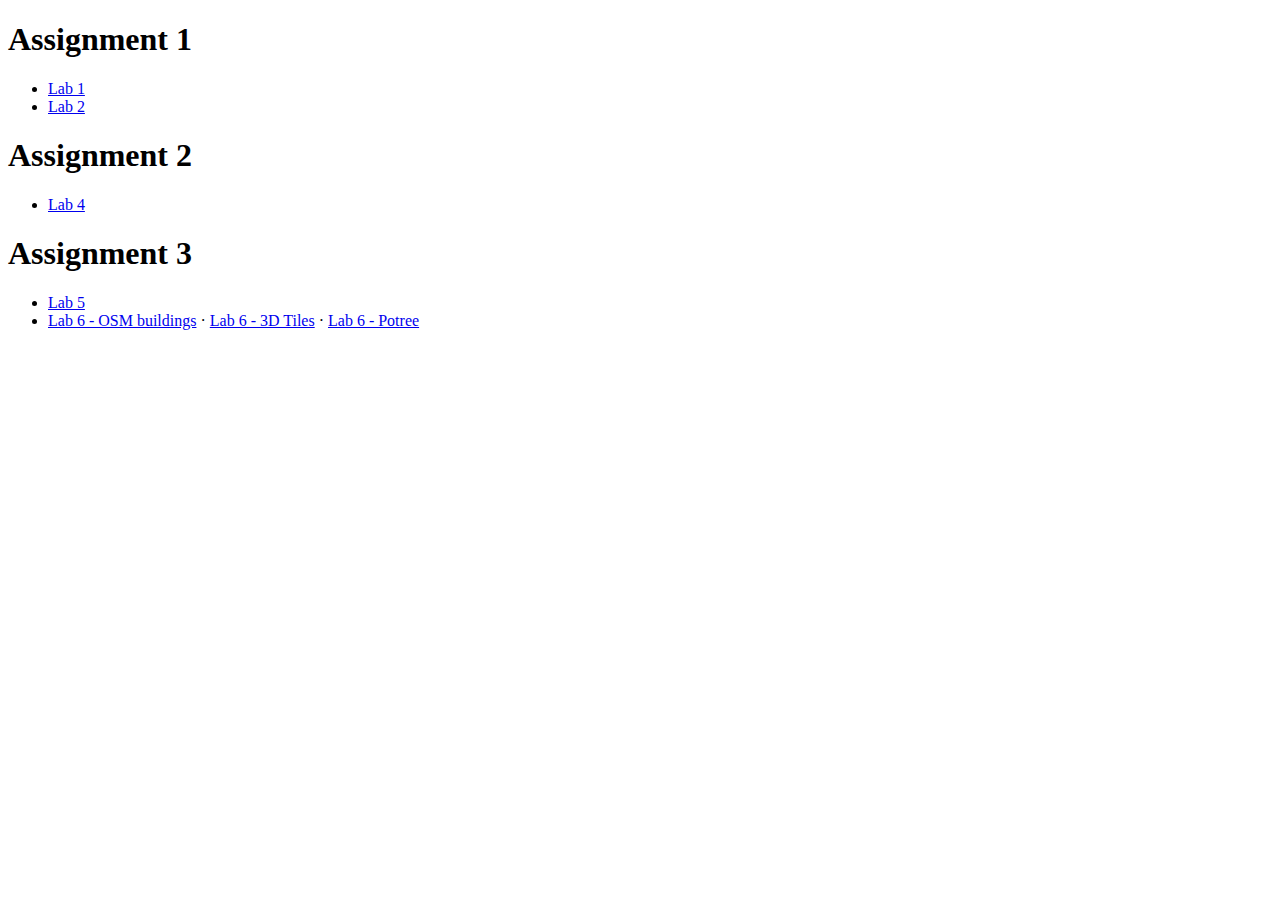
<file: index.html>
<!DOCTYPE html>

<head>
    <title>Labs for Geo1007</title>
    <meta charset="utf-8" />
</head>

<body>
    <h1>Assignment 1</h1>
    <ul>
        <li><a href="./lab1/">Lab 1</a></li>
        <li><a href="./lab2/">Lab 2</a></li>
    </ul>
    <h1>Assignment 2</h1>
    <ul>
        <li><a href="./lab4/">Lab 4</a></li>
    </ul>
    <h1>Assignment 3</h1>
    <ul>
        <li><a href="./lab5/">Lab 5</a></li>
        <li>
            <a href="./lab6/osm_buildings/">Lab 6 - OSM buildings</a>
            &middot;
            <a href="./lab6/3d_tiles/">Lab 6 - 3D Tiles</a>
            &middot;
            <a href="./lab6/potree/">Lab 6 - Potree</a>
        </li>
    </ul>
</body>

</html>
</file>
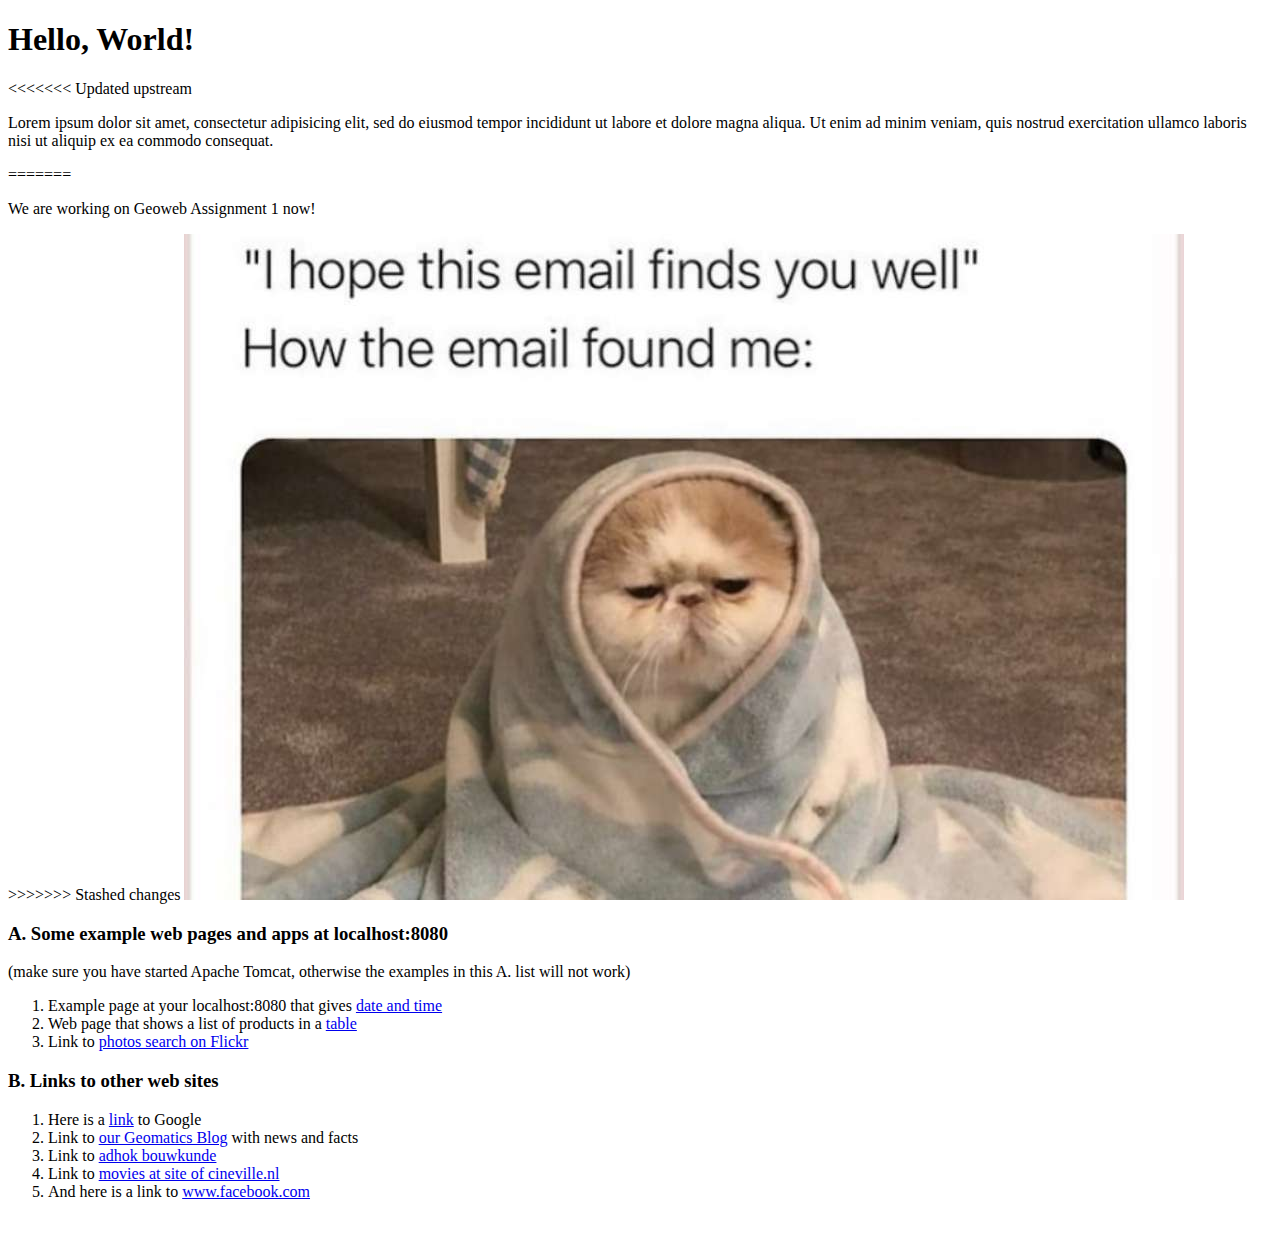
<file: lab1/index.html>
<!doctype html>
<html>

<head>
	<title>Lab 1 &middot; Start page</title>
	<meta charset="utf-8" />
</head>

<body>
	<h1>Hello, World!</h1>

<<<<<<< Updated upstream
	<p> Lorem ipsum dolor sit amet, consectetur adipisicing elit, sed do eiusmod
		tempor incididunt ut labore et dolore magna aliqua.	
		Ut enim ad minim veniam, quis nostrud exercitation ullamco laboris nisi ut aliquip ex ea	
		commodo consequat. </p>
=======
	<p>We are working on Geoweb Assignment 1 now! </p>
>>>>>>> Stashed changes

	<img src="photo001.jpeg" alt="an image of the march for science April 22 in London">

	<h3>A. Some example web pages and apps at localhost:8080</h3>
	<p> (make sure you have started Apache Tomcat, otherwise the examples in this A. list will not work) </p>

	<!-- We'll wrap the links in an ol tag -->
	<ol>
		<li>
			Example page at your localhost:8080 that gives <a
				href="http://localhost:8080/examples/jsp/dates/date.jsp">date and time</a>
		</li>
		<li>
			Web page that shows a list of products in a <a
				href="http://localhost:8080/examples/jsp/jsp2/tagfiles/products.jsp">table</a>
		</li>
		<li>
			Link to <a href="./photoSearch">photos search on Flickr</a>
		</li>
	</ol>

	<h3>B. Links to other web sites</h3>
	<ol>
		<li>
			Here is a <a href="https://www.google.com/">link</a> to Google
		</li>
		<li>
			Link to <a href="http://geomatics.tudelft.nl">our Geomatics Blog</a> with news and facts
		</li>
		<li>
			Link to <a href="https://adhok.bk.tudelft.nl/site/">adhok bouwkunde</a>
		</li>
		<li>
			Link to <a href="https://www.cineville.nl/">movies at site of cineville.nl</a>
		</li>
		<li>
			And here is a link to
			<a href="https://www.facebook.com">
				www.facebook.com
			</a>
		</li>
	</ol>

	<br>

</body>

</html>
</file>
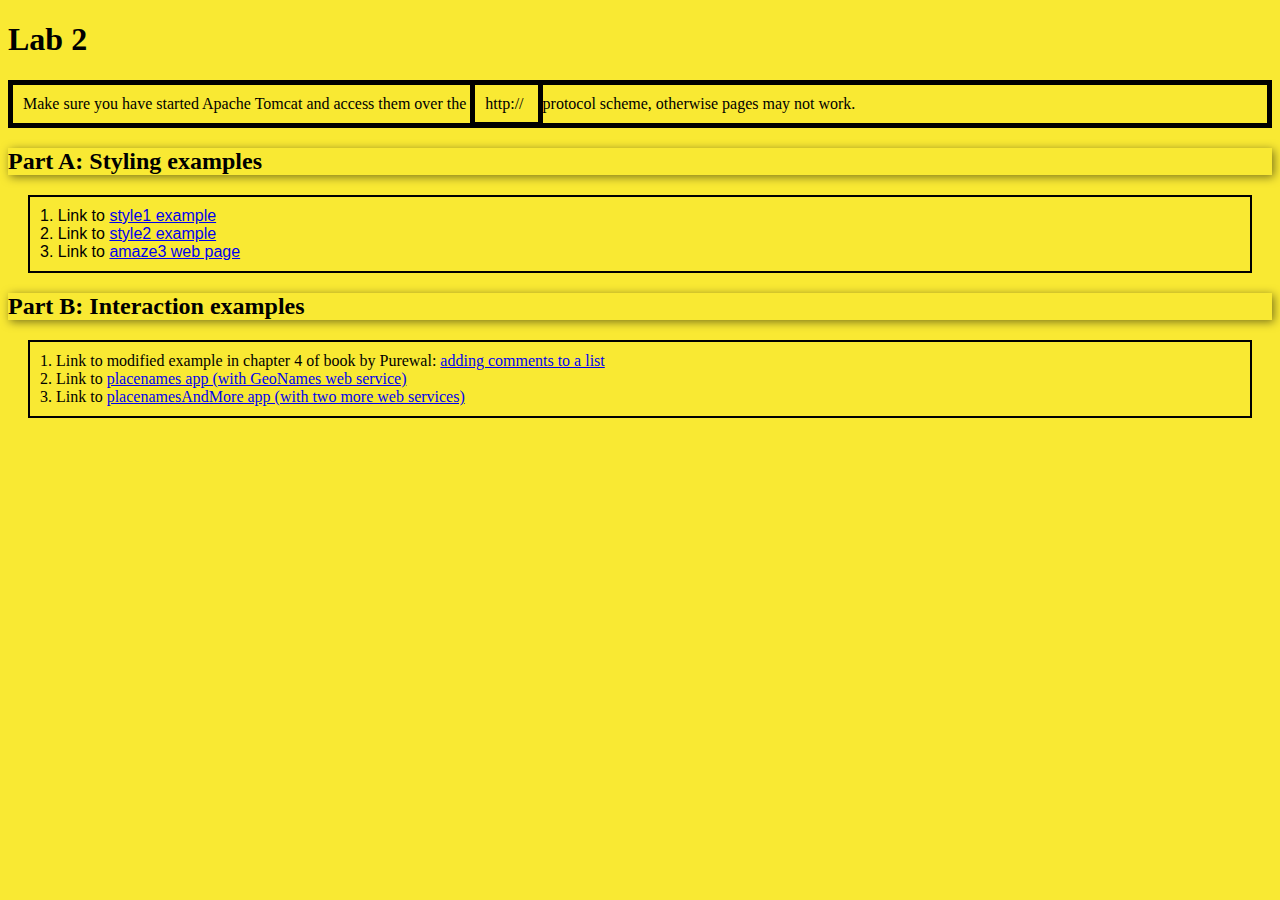
<file: lab2/index.html>
<!doctype html>
<html>

<head>
	<title>Lab 2 start page</title>
	<link rel="stylesheet" href="laba2.css">
</head>

<body>
	<h1>Lab 2</h1>
	<p> Make sure you have started Apache Tomcat and access them over the
	<span>http:// </span> protocol scheme, otherwise pages may not work. </p>

	<h2>Part A: Styling examples</h2>
	<ol class="list-a">
		<li>
			Link to <a href="./styling/style1">style1 example</a>
		</li>
		<li>
			Link to <a href="./styling/style2">style2 example</a>
		</li>
		<li>
			Link to <a href="./styling/amaze3">amaze3 web page</a>
		</li>
	</ol>

	<h2>Part B: Interaction examples</h2>
	<ol class="list-b">

		<li>
			Link to modified example in chapter 4 of book by Purewal: <a href="./interaction/add2dom/index.html">adding
				comments to a list</a>
		</li>
		<li>
			Link to <a href="./interaction/placenames/index.html">placenames app (with GeoNames web service)</a>
		</li>
		<li>
			Link to <a href="./interaction/placenamesAndMore/index.html">placenamesAndMore app (with two more web
				services)</a>
		</li>


	</ol>

	<br>

</body>

</html>
</file>
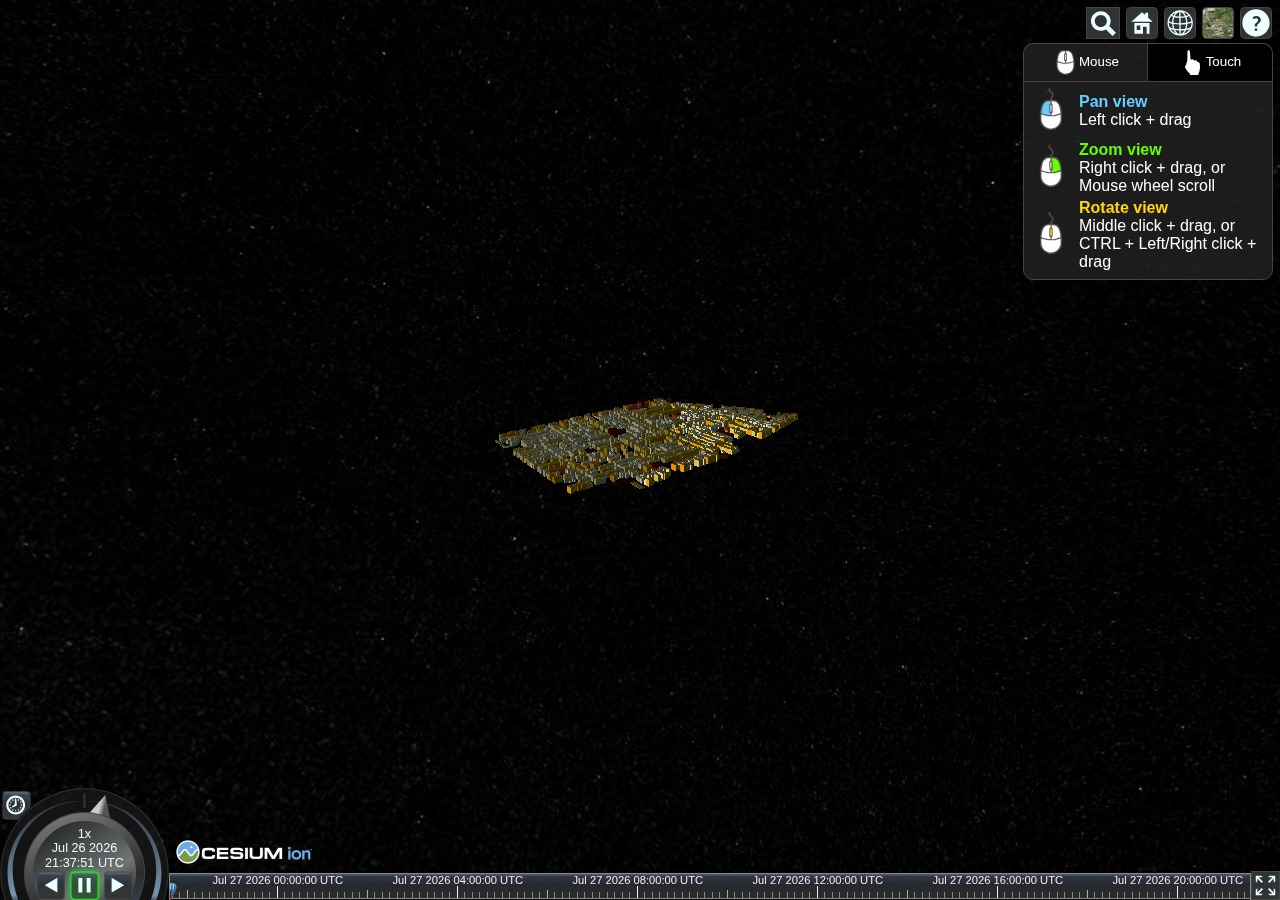
<file: lab6/3d_tiles/index.html>
<!doctype html>
<html lang="en">

<head>
  <meta charset="utf-8">
  <meta http-equiv="X-UA-Compatible" content="IE=edge">
  <meta name="viewport" content="width=device-width, initial-scale=1, maximum-scale=1, minimum-scale=1, user-scalable=no">
  <meta name="description" content="Valuation demo">

  <title>Valuation Demo</title>
  <script type="text/javascript" src="./Cesium/Cesium.js"></script>
</head>

<body>
  <style>
    @import url(./cesium.css);
  </style>
  <div id="cesiumContainer" class="fullSize"></div>
  <div id="toolbar"></div>
  <script>
    Cesium.Ion.defaultAccessToken = 'eyJhbGciOiJIUzI1NiIsInR5cCI6IkpXVCJ9.eyJqdGkiOiI0YzhmMjQ4MS05OTMzLTQzODMtYTEzMi1hMDAyZjFkOTUyNWUiLCJpZCI6ODA1MSwic2NvcGVzIjpbImFzciIsImdjIl0sImlhdCI6MTU1MTExODQwMn0.btrYdNobY3Q4r_xhej3i0R_nNTAdpWkyJZ1peV7hico';

    function startup(Cesium) {
      'use strict';
      var viewer = new Cesium.Viewer('cesiumContainer');
      var scene = viewer.scene;
      viewer.scene.globe.depthTestAgainstTerrain = true;

      // add valuation tileset
      var tileset = scene.primitives.add(
        new Cesium.Cesium3DTileset({
          url: './tileset/tileset.json'
        })
      );

      tileset.readyPromise.then(function (tileset) {
        viewer.zoomTo(tileset, new Cesium.HeadingPitchRange(1.5, -0.4, tileset.boundingSphere.radius * 3.0));

        // Override the default home button = reset to location of tileset instead of to world globe
        viewer.homeButton.viewModel.command.beforeExecute.addEventListener(function (e) {
          e.cancel = true;
          viewer.zoomTo(tileset, new Cesium.HeadingPitchRange(1.5, -0.4, tileset.boundingSphere.radius * 3.0));
        });

        // styling tileset
        var stylingAttribute = "totVal2020";
        var colorVal = [
          ["${BINAKODU} === '2516798'", 'rgba(255, 0, 209,0)'],
          ["${BINAKODU} === '3000018'", 'rgba(255, 0, 209,0)'],
          ["${" + stylingAttribute + "} >= 16100000", "rgb(77,0,0)"],
          ["${" + stylingAttribute + "} >= 15900000", "rgb(81,2,0)"],
          ["${" + stylingAttribute + "} >= 15700000", "rgb(86,4,0)"],
          ["${" + stylingAttribute + "} >= 15500000", "rgb(91,7,0)"],
          ["${" + stylingAttribute + "} >= 15300000", "rgb(96,9,0)"],
          ["${" + stylingAttribute + "} >= 15100000", "rgb(100,11,0)"],
          ["${" + stylingAttribute + "} >= 14900000", "rgb(105,14,0)"],
          ["${" + stylingAttribute + "} >= 14700000", "rgb(110,16,0)"],
          ["${" + stylingAttribute + "} >= 14500000", "rgb(115,19,0)"],
          ["${" + stylingAttribute + "} >= 14300000", "rgb(119,21,0)"],
          ["${" + stylingAttribute + "} >= 14100000", "rgb(124,23,0)"],
          ["${" + stylingAttribute + "} >= 13900000", "rgb(129,26,0)"],
          ["${" + stylingAttribute + "} >= 13700000", "rgb(134,28,0)"],
          ["${" + stylingAttribute + "} >= 13500000", "rgb(138,30,0)"],
          ["${" + stylingAttribute + "} >= 13300000", "rgb(143,33,0)"],
          ["${" + stylingAttribute + "} >= 13100000", "rgb(148,35,0)"],
          ["${" + stylingAttribute + "} >= 12900000", "rgb(153,38,0)"],
          ["${" + stylingAttribute + "} >= 12700000", "rgb(159,40,1)"],
          ["${" + stylingAttribute + "} >= 12500000", "rgb(165,43,3)"],
          ["${" + stylingAttribute + "} >= 12300000", "rgb(172,46,4)"],
          ["${" + stylingAttribute + "} >= 12100000", "rgb(178,49,6)"],
          ["${" + stylingAttribute + "} >= 11900000", "rgb(184,52,8)"],
          ["${" + stylingAttribute + "} >= 11700000", "rgb(191,54,9)"],
          ["${" + stylingAttribute + "} >= 11500000", "rgb(197,57,11)"],
          ["${" + stylingAttribute + "} >= 11300000", "rgb(204,60,13)"],
          ["${" + stylingAttribute + "} >= 11100000", "rgb(210,63,14)"],
          ["${" + stylingAttribute + "} >= 10900000", "rgb(216,66,16)"],
          ["${" + stylingAttribute + "} >= 10700000", "rgb(223,68,17)"],
          ["${" + stylingAttribute + "} >= 10500000", "rgb(229,71,19)"],
          ["${" + stylingAttribute + "} >= 10300000", "rgb(235,74,21)"],
          ["${" + stylingAttribute + "} >= 10100000", "rgb(242,77,22)"],
          ["${" + stylingAttribute + "} >= 9900000", "rgb(248,80,24)"],
          ["${" + stylingAttribute + "} >= 9700000", "rgb(255, 83, 26)"],
          ["${" + stylingAttribute + "} >= 9500000", "rgb(255,87,24)"],
          ["${" + stylingAttribute + "} >= 9300000", "rgb(255,91,22)"],
          ["${" + stylingAttribute + "} >= 9100000", "rgb(255,96,21)"],
          ["${" + stylingAttribute + "} >= 8900000", "rgb(255,100,19)"],
          ["${" + stylingAttribute + "} >= 8700000", "rgb(255,104,17)"],
          ["${" + stylingAttribute + "} >= 8500000", "rgb(255,109,16)"],
          ["${" + stylingAttribute + "} >= 8300000", "rgb(255,113,14)"],
          ["${" + stylingAttribute + "} >= 8100000", "rgb(255,118,13)"],
          ["${" + stylingAttribute + "} >= 7900000", "rgb(255,122,11)"],
          ["${" + stylingAttribute + "} >= 7700000", "rgb(255,126,9)"],
          ["${" + stylingAttribute + "} >= 7500000", "rgb(255,131,8)"],
          ["${" + stylingAttribute + "} >= 7300000", "rgb(255,135,6)"],
          ["${" + stylingAttribute + "} >= 7100000", "rgb(255,139,4)"],
          ["${" + stylingAttribute + "} >= 6900000", "rgb(255,144,3)"],
          ["${" + stylingAttribute + "} >= 6700000", "rgb(255,148,1)"],
          ["${" + stylingAttribute + "} >= 6500000", "rgb(255,153,0)"],
          ["${" + stylingAttribute + "} >= 6300000", "rgb(253,154,0)"],
          ["${" + stylingAttribute + "} >= 6100000", "rgb(251,155,0)"],
          ["${" + stylingAttribute + "} >= 5900000", "rgb(250,156,0)"],
          ["${" + stylingAttribute + "} >= 5700000", "rgb(248,157,0)"],
          ["${" + stylingAttribute + "} >= 5500000", "rgb(247,158,0)"],
          ["${" + stylingAttribute + "} >= 5300000", "rgb(245,160,0)"],
          ["${" + stylingAttribute + "} >= 5100000", "rgb(244,161,0)"],
          ["${" + stylingAttribute + "} >= 4900000", "rgb(242,162,0)"],
          ["${" + stylingAttribute + "} >= 4700000", "rgb(240,163,0)"],
          ["${" + stylingAttribute + "} >= 4500000", "rgb(239,164,0)"],
          ["${" + stylingAttribute + "} >= 4300000", "rgb(237,166,0)"],
          ["${" + stylingAttribute + "} >= 4100000", "rgb(236,167,0)"],
          ["${" + stylingAttribute + "} >= 3900000", "rgb(234,168,0)"],
          ["${" + stylingAttribute + "} >= 3700000", "rgb(233,169,0)"],
          ["${" + stylingAttribute + "} >= 3500000", "rgb(231,170,0)"],
          ["${" + stylingAttribute + "} >= 3300000", "rgb(230,172,0)"],
          ["${" + stylingAttribute + "} >= 3100000", "rgb(231,176,14)"],
          ["${" + stylingAttribute + "} >= 2900000", "rgb(233,181,28)"],
          ["${" + stylingAttribute + "} >= 2700000", "rgb(234,186,43)"],
          ["${" + stylingAttribute + "} >= 2500000", "rgb(236,191,57)"],
          ["${" + stylingAttribute + "} >= 2300000", "rgb(237,196,71)"],
          ["${" + stylingAttribute + "} >= 2100000", "rgb(239,200,86)"],
          ["${" + stylingAttribute + "} >= 1900000", "rgb(240,205,100)"],
          ["${" + stylingAttribute + "} >= 1700000", "rgb(242,210,115)"],
          ["${" + stylingAttribute + "} >= 1500000", "rgb(244,215,129)"],
          ["${" + stylingAttribute + "} >= 1300000", "rgb(245,220,143)"],
          ["${" + stylingAttribute + "} >= 1100000", "rgb(247,224,158)"],
          ["${" + stylingAttribute + "} >= 900000", "rgb(248,229,172)"],
          ["${" + stylingAttribute + "} >= 700000", "rgb(250,234,186)"],
          ["${" + stylingAttribute + "} >= 500000", "rgb(251,239,201)"],
          ["${" + stylingAttribute + "} >= 300000", "rgb(253,244,215)"],
          ["${" + stylingAttribute + "} >= 100000", "rgb(255,249,230)"],

          ['true', 'rgb(255, 100, 255)']
        ];

        var properties = tileset.properties;
        if (Cesium.defined(properties) && Cesium.defined(properties[stylingAttribute])) {
          console.log('defined');
          tileset.style = new Cesium.Cesium3DTileStyle({
            color: {
              conditions: colorVal
            }
          });
        }
      })
    }

    console.log('starting Cesium');
    startup(Cesium);
  </script>

</html>
</file>
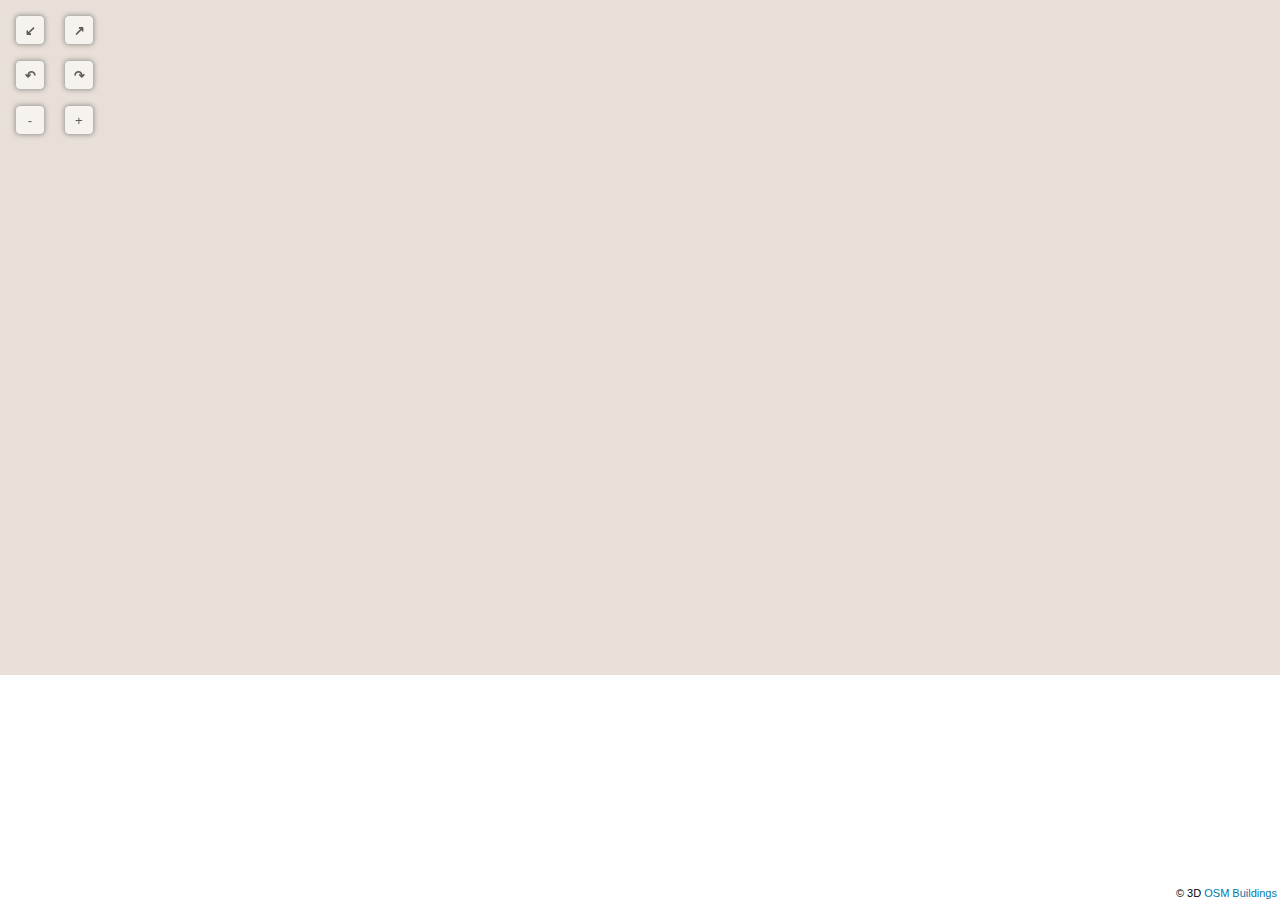
<file: lab6/osm_buildings/index.html>
<!DOCTYPE html>
<html>

<head>
  <title>OSM Buildings with BAG data for Delft</title>
  <meta charset="utf-8">
  <meta name="viewport" content="width=device-width, initial-scale=1.0, maximum-scale=1.0, user-scalable=no">
  <style>
    html,
    body {
      margin: 0;
      padding: 0;
      width: 100%;
      height: 100%;
    }

    #map {
      width: 100%;
      height: 75%;
    }

    .control {
      position: absolute;
      left: 0;
      z-index: 1000;
    }

    .control.tilt {
      top: 0;
    }

    .control.rotation {
      top: 45px;
    }

    .control.zoom {
      top: 90px;
    }

    .control.zoom button {
      font-weight: normal;
    }

    .control button {
      width: 30px;
      height: 30px;
      margin: 15px 0 0 15px;
      border: 1px solid #999999;
      background: #ffffff;
      opacity: 0.6;
      border-radius: 5px;
      box-shadow: 0 0 5px #666666;
      font-weight: bold;
      text-align: center;
    }

    .control button:hover {
      opacity: 1;
      cursor: pointer;
    }
  </style>
  <style>
    table {
      border-collapse: collapse;
    }

    table,
    td,
    th {
      border: 1px solid black;
    }

    .popup {
      display: none;
      position: absolute;
      padding: 5px;
      border: 1px solid black;
      background-color: #bbbbbb;
      font-size: 13px;
    }
  </style>

  <link rel="stylesheet" href="OSMBuildings/OSMBuildings.css">
  <script src="OSMBuildings/OSMBuildings.js"></script>
  <script src="lib/wfsGeojson.js"></script>

</head>

<body>
  <div id="map"></div>
  <p id="errors"></p>
  <div class="popup" id="onclickInfo">
  </div>

  <div class="control tilt">
    <button class="dec">&#8601;</button>
    <button class="inc">&#8599;</button>
  </div>

  <div class="control rotation">
    <button class="inc">&#8630;</button>
    <button class="dec">&#8631;</button>
  </div>

  <div class="control zoom">
    <button class="dec">-</button>
    <button class="inc">+</button>
  </div>

  <script>

    var options = options || {};

    var map = new GLMap('map', {
      position: { latitude: 52.006042, longitude: 4.3700278 },
      zoom: 16,
      minZoom: 15,
      maxZoom: 20,
      state: true // stores map position/rotation in url
    });

    var osmb = new OSMBuildings({
      baseURL: './OSMBuildings',
      effects: ['shadows'],
      attribution: '© 3D <a href="https://osmbuildings.org/copyright/">OSM Buildings</a>'
    }).addTo(map);


    osmb.addMapTiles('https://api.mapbox.com/styles/v1/osmbuildings/cjt9gq35s09051fo7urho3m0f/tiles/256/{z}/{x}/{y}@2x?access_token=pk.eyJ1IjoibWRldnJpZXMiLCJhIjoiY2p4dzZweml0MGJuaTNvbWw0dHR5NjFmciJ9.XQNwoOIQE01Xk65zpkXRZg', options,
      {
        attribution: '© Data <a href="https://openstreetmap.org/copyright/">OpenStreetMap</a> · © Map <a href="http://mapbox.com">Mapbox</a>'
      }
    );

    // mdv 2018 geoweb course: switch default osmbuildings vector layer off
    //osmb.addGeoJSONTiles('https://{s}.data.osmbuildings.org/0.2/anonymous/tile/{z}/{x}/{y}.json');

    var url_wfs = 'https://varioscale.bk.tudelft.nl/geoserver/nl/ows?';
    var featuretype = 'nl:building';
    var geometryName = 'nl:the_geom';
    // These are the basic parameters for a WFS request 
    //var params = 'service=WFS&version=2.0.0&request=GetFeature&outputFormat=application/json&srsName=EPSG:4326';
    var params = 'service=WFS&version=1.0.0&request=GetFeature&outputFormat=application/json&srsName=EPSG:4326';
    // also needed: specify the WFS feature type that you request from the WFS service
    params += '&typeName=' + featuretype;
    // and the geometry property and the height (for on-the-fly extrusion by OSM)	
    params += '&propertyName=' + geometryName + ',height';
    // and in this use case the bouwjaar (= year that building was constructed)
    params += ',bouwjaar';
    // finally a selection filter, to select the tiles
    params += '&cql_filter=t{z}_x \= {x} and t{z}_y \= {y}';

    // possibility to add another selection criterion, like so
    //params += ' and bouwjaar \< 1850';


    // options for OSM addGeoJSONTiles 
    options.fixedZoom = 15;
    options.modifier = function (id, properties) {
      var bouwjaar = properties['bouwjaar'];
      //console.log(bouwjaar) ;
      if (bouwjaar < 1795) { this.color = 'red'; }
      else if (bouwjaar >= 1795 && bouwjaar < 1945) { this.color = 'yellow'; }
      else if (bouwjaar >= 1945 && bouwjaar < 2008) { this.color = 'aquamarine'; }
      else if (bouwjaar >= 2008) { this.color = 'blue'; }
      else if (bouwjaar == 9999) { this.color = 'lightgray'; }
      else { this.color = 'lightgray'; }
    };


    // WFS request and OSM options are passed on to OSM addGeoJSONTiles
    osmb.addGeoJSONTiles(url_wfs + params, options);


    //************************************************************

    // standard OSM Buildings control panel upper left
    var controlButtons = document.querySelectorAll('.control button');

    for (var i = 0, il = controlButtons.length; i < il; i++) {
      controlButtons[i].addEventListener('click', function (e) {
        var button = this;
        var parentClassList = button.parentNode.classList;
        var direction = button.classList.contains('inc') ? 1 : -1;
        var increment;
        var property;

        if (parentClassList.contains('tilt')) {
          property = 'Tilt';
          increment = direction * 10;
        }
        if (parentClassList.contains('rotation')) {
          property = 'Rotation';
          increment = direction * 10;
        }
        if (parentClassList.contains('zoom')) {
          property = 'Zoom';
          increment = direction * 1;
        }
        if (property) {
          map['set' + property](map['get' + property]() + increment);
        }
      });
    }


    //************************************************************
    // getfeature request

    var infoDiv = document.getElementById('onclickInfo');

    var url = url_wfs;
    url += 'service=WFS&version=1.0.0&request=GetFeature&outputFormat=application/json&srsName=EPSG:4326&';
    url += 'typeName=' + featuretype + '&';

    function divPopUp(id, e) {

      var params = 'featureid=' + id;

      GetFeatureWFS(url, params, function (validJson) {
        console.log(validJson);

        if (validJson) {

          var content = '<b>' + validJson.features[0].id + '</b>';
          content += '<table>';
          content += '<tr>';
          for (key in validJson.features[0].properties) {
            content += '<td>' + key + '</td>';
          }
          content += '</tr>';
          content += '<tr>';
          for (key in validJson.features[0].properties) {
            content += '<td>' + validJson.features[0].properties[key] + '</td>';
          }
          content += '</tr>';
          content += '</table>';

          infoDiv.innerHTML = content;
          infoDiv.style.display = "block";
        }

      });

    }


    map.on('pointerdown', function (e) {
      var id = osmb.getTarget(e.x, e.y, function (id) {

        console.log(id);

        if (id) {
          document.body.style.cursor = 'pointer';
          osmb.highlight(id, '#ffffff');

          // note: the id is in fact featuretypename.id
          // (remark: in case of linking to other data sources: use split('.') to get only the 'id' itself)
          divPopUp(id, e);


        } else {
          document.body.style.cursor = 'default';
          osmb.highlight(null);

          infoDiv.style.display = "none";
          infoDiv.innerHTML = null;
        }

      });
    });


  </script>
</body>

</html>
</file>
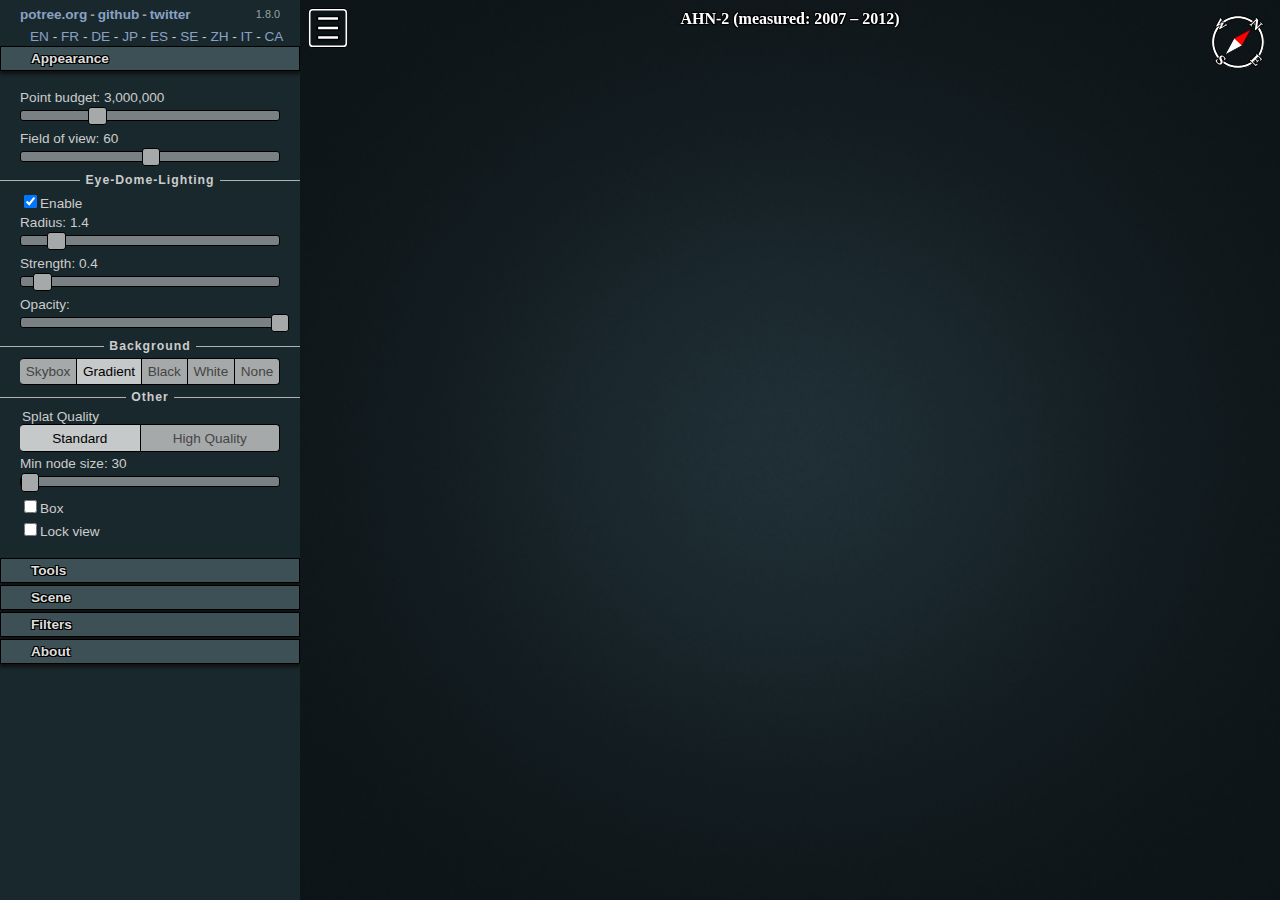
<file: lab6/potree/index.html>
<!DOCTYPE html>
<html lang="en">

<head>
	<meta charset="utf-8">
	<meta name="description" content="">
	<meta name="author" content="">
	<meta name="viewport" content="width=device-width, initial-scale=1.0, user-scalable=no">
	<title>GEO1007 : Potree pointcloud viewer</title>

	<link rel="stylesheet" type="text/css" href="./build/potree/potree.css">
	<link rel="stylesheet" type="text/css" href="./libs/jquery-ui/jquery-ui.min.css">
	<link rel="stylesheet" type="text/css" href="./libs/openlayers3/ol.css">
	<link rel="stylesheet" type="text/css" href="./libs/spectrum/spectrum.css">
	<link rel="stylesheet" type="text/css" href="./libs/jstree/themes/mixed/style.css">
</head>

<body>
	<script src="./libs/jquery/jquery-3.1.1.min.js"></script>
	<script src="./libs/spectrum/spectrum.js"></script>
	<script src="./libs/jquery-ui/jquery-ui.min.js"></script>
	<script src="./libs/other/BinaryHeap.js"></script>
	<script src="./libs/tween/tween.min.js"></script>
	<script src="./libs/d3/d3.js"></script>
	<script src="./libs/proj4/proj4.js"></script>
	<script src="./libs/openlayers3/ol.js"></script>
	<script src="./libs/i18next/i18next.js"></script>
	<script src="./libs/jstree/jstree.js"></script>
	<script src="./build/potree/potree.js"></script>
	<script src="./libs/plasio/js/laslaz.js"></script>

	<div class="potree_container" style="position: absolute; width: 100%; height: 100%; left: 0px; top: 0px; ">
		<div id="potree_render_area"></div>
		<div id="potree_sidebar_container"> </div>
	</div>

	<script type="module">

		import * as THREE from "./libs/three.js/build/three.module.js";

		window.viewer = new Potree.Viewer(document.getElementById("potree_render_area"));

		viewer.setEDLEnabled(true);
		viewer.setFOV(60);
		viewer.setPointBudget(3_000_000);
		viewer.loadSettingsFromURL();

		viewer.setControls(viewer.earthControls);

		viewer.setDescription("AHN-2 (measured: 2007 – 2012)");

		viewer.compass.setVisible(true);

		viewer.loadGUI(() => {
			viewer.setLanguage('en');
			$("#menu_appearance").next().show();
			viewer.toggleSidebar();
		});
	</script>


</body>

</html>
</file>
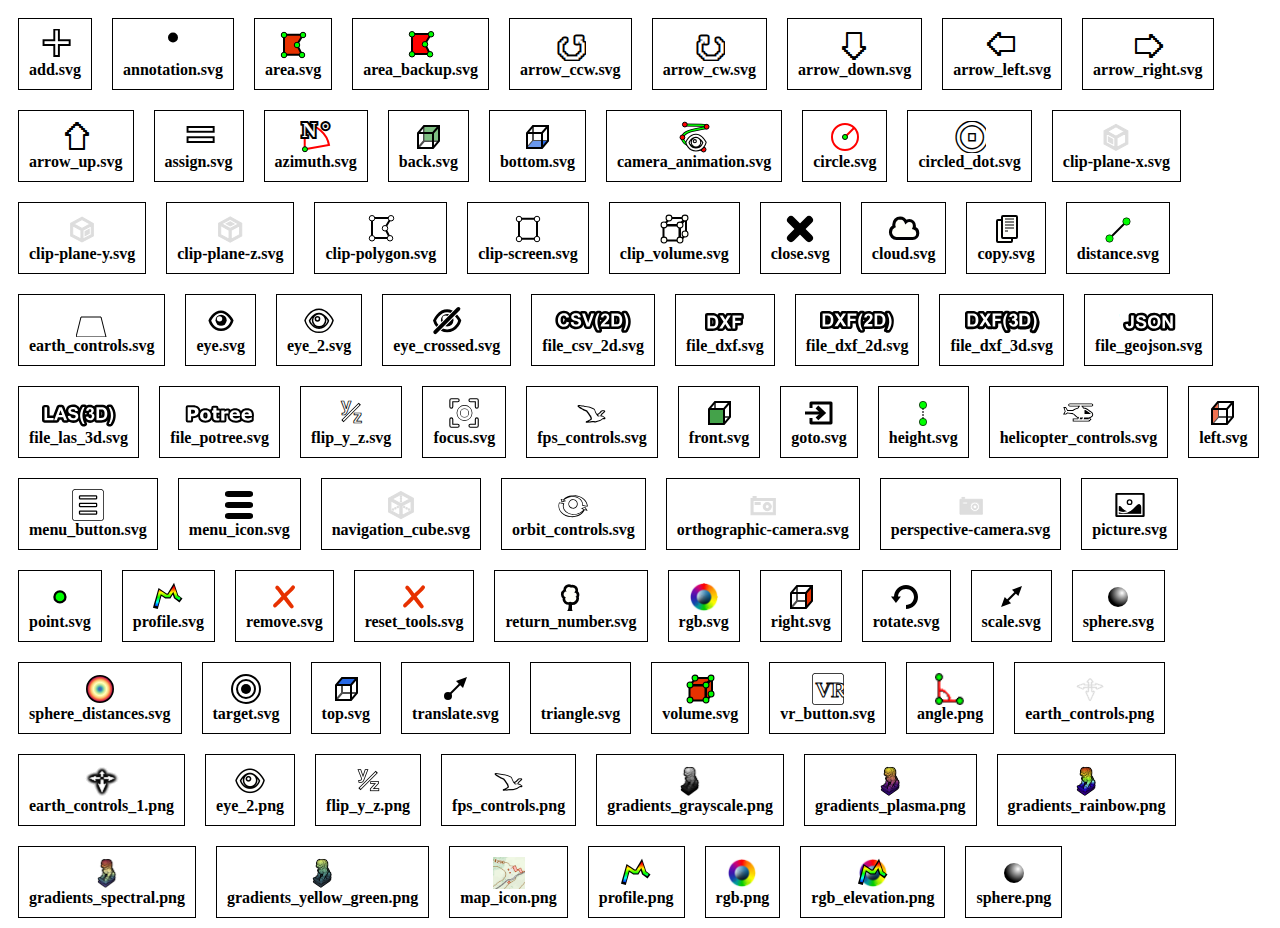
<file: lab6/potree/build/potree/resources/icons/index.html>
<html>
				<head>
					<style>
						.icon_container{
							border: 1px solid black;
							margin: 10px;
							padding: 10px;
						}
					</style>
				</head>
				<body>
					<div id="icons_container">
						
			<span class="icon_container" style="position: relative; float: left">
				<center>
				<img src="add.svg" style="height: 32px;"/>
				<div style="font-weight: bold">add.svg</div>
				</center>
			</span>
			
			<span class="icon_container" style="position: relative; float: left">
				<center>
				<img src="annotation.svg" style="height: 32px;"/>
				<div style="font-weight: bold">annotation.svg</div>
				</center>
			</span>
			
			<span class="icon_container" style="position: relative; float: left">
				<center>
				<img src="area.svg" style="height: 32px;"/>
				<div style="font-weight: bold">area.svg</div>
				</center>
			</span>
			
			<span class="icon_container" style="position: relative; float: left">
				<center>
				<img src="area_backup.svg" style="height: 32px;"/>
				<div style="font-weight: bold">area_backup.svg</div>
				</center>
			</span>
			
			<span class="icon_container" style="position: relative; float: left">
				<center>
				<img src="arrow_ccw.svg" style="height: 32px;"/>
				<div style="font-weight: bold">arrow_ccw.svg</div>
				</center>
			</span>
			
			<span class="icon_container" style="position: relative; float: left">
				<center>
				<img src="arrow_cw.svg" style="height: 32px;"/>
				<div style="font-weight: bold">arrow_cw.svg</div>
				</center>
			</span>
			
			<span class="icon_container" style="position: relative; float: left">
				<center>
				<img src="arrow_down.svg" style="height: 32px;"/>
				<div style="font-weight: bold">arrow_down.svg</div>
				</center>
			</span>
			
			<span class="icon_container" style="position: relative; float: left">
				<center>
				<img src="arrow_left.svg" style="height: 32px;"/>
				<div style="font-weight: bold">arrow_left.svg</div>
				</center>
			</span>
			
			<span class="icon_container" style="position: relative; float: left">
				<center>
				<img src="arrow_right.svg" style="height: 32px;"/>
				<div style="font-weight: bold">arrow_right.svg</div>
				</center>
			</span>
			
			<span class="icon_container" style="position: relative; float: left">
				<center>
				<img src="arrow_up.svg" style="height: 32px;"/>
				<div style="font-weight: bold">arrow_up.svg</div>
				</center>
			</span>
			
			<span class="icon_container" style="position: relative; float: left">
				<center>
				<img src="assign.svg" style="height: 32px;"/>
				<div style="font-weight: bold">assign.svg</div>
				</center>
			</span>
			
			<span class="icon_container" style="position: relative; float: left">
				<center>
				<img src="azimuth.svg" style="height: 32px;"/>
				<div style="font-weight: bold">azimuth.svg</div>
				</center>
			</span>
			
			<span class="icon_container" style="position: relative; float: left">
				<center>
				<img src="back.svg" style="height: 32px;"/>
				<div style="font-weight: bold">back.svg</div>
				</center>
			</span>
			
			<span class="icon_container" style="position: relative; float: left">
				<center>
				<img src="bottom.svg" style="height: 32px;"/>
				<div style="font-weight: bold">bottom.svg</div>
				</center>
			</span>
			
			<span class="icon_container" style="position: relative; float: left">
				<center>
				<img src="camera_animation.svg" style="height: 32px;"/>
				<div style="font-weight: bold">camera_animation.svg</div>
				</center>
			</span>
			
			<span class="icon_container" style="position: relative; float: left">
				<center>
				<img src="circle.svg" style="height: 32px;"/>
				<div style="font-weight: bold">circle.svg</div>
				</center>
			</span>
			
			<span class="icon_container" style="position: relative; float: left">
				<center>
				<img src="circled_dot.svg" style="height: 32px;"/>
				<div style="font-weight: bold">circled_dot.svg</div>
				</center>
			</span>
			
			<span class="icon_container" style="position: relative; float: left">
				<center>
				<img src="clip-plane-x.svg" style="height: 32px;"/>
				<div style="font-weight: bold">clip-plane-x.svg</div>
				</center>
			</span>
			
			<span class="icon_container" style="position: relative; float: left">
				<center>
				<img src="clip-plane-y.svg" style="height: 32px;"/>
				<div style="font-weight: bold">clip-plane-y.svg</div>
				</center>
			</span>
			
			<span class="icon_container" style="position: relative; float: left">
				<center>
				<img src="clip-plane-z.svg" style="height: 32px;"/>
				<div style="font-weight: bold">clip-plane-z.svg</div>
				</center>
			</span>
			
			<span class="icon_container" style="position: relative; float: left">
				<center>
				<img src="clip-polygon.svg" style="height: 32px;"/>
				<div style="font-weight: bold">clip-polygon.svg</div>
				</center>
			</span>
			
			<span class="icon_container" style="position: relative; float: left">
				<center>
				<img src="clip-screen.svg" style="height: 32px;"/>
				<div style="font-weight: bold">clip-screen.svg</div>
				</center>
			</span>
			
			<span class="icon_container" style="position: relative; float: left">
				<center>
				<img src="clip_volume.svg" style="height: 32px;"/>
				<div style="font-weight: bold">clip_volume.svg</div>
				</center>
			</span>
			
			<span class="icon_container" style="position: relative; float: left">
				<center>
				<img src="close.svg" style="height: 32px;"/>
				<div style="font-weight: bold">close.svg</div>
				</center>
			</span>
			
			<span class="icon_container" style="position: relative; float: left">
				<center>
				<img src="cloud.svg" style="height: 32px;"/>
				<div style="font-weight: bold">cloud.svg</div>
				</center>
			</span>
			
			<span class="icon_container" style="position: relative; float: left">
				<center>
				<img src="copy.svg" style="height: 32px;"/>
				<div style="font-weight: bold">copy.svg</div>
				</center>
			</span>
			
			<span class="icon_container" style="position: relative; float: left">
				<center>
				<img src="distance.svg" style="height: 32px;"/>
				<div style="font-weight: bold">distance.svg</div>
				</center>
			</span>
			
			<span class="icon_container" style="position: relative; float: left">
				<center>
				<img src="earth_controls.svg" style="height: 32px;"/>
				<div style="font-weight: bold">earth_controls.svg</div>
				</center>
			</span>
			
			<span class="icon_container" style="position: relative; float: left">
				<center>
				<img src="eye.svg" style="height: 32px;"/>
				<div style="font-weight: bold">eye.svg</div>
				</center>
			</span>
			
			<span class="icon_container" style="position: relative; float: left">
				<center>
				<img src="eye_2.svg" style="height: 32px;"/>
				<div style="font-weight: bold">eye_2.svg</div>
				</center>
			</span>
			
			<span class="icon_container" style="position: relative; float: left">
				<center>
				<img src="eye_crossed.svg" style="height: 32px;"/>
				<div style="font-weight: bold">eye_crossed.svg</div>
				</center>
			</span>
			
			<span class="icon_container" style="position: relative; float: left">
				<center>
				<img src="file_csv_2d.svg" style="height: 32px;"/>
				<div style="font-weight: bold">file_csv_2d.svg</div>
				</center>
			</span>
			
			<span class="icon_container" style="position: relative; float: left">
				<center>
				<img src="file_dxf.svg" style="height: 32px;"/>
				<div style="font-weight: bold">file_dxf.svg</div>
				</center>
			</span>
			
			<span class="icon_container" style="position: relative; float: left">
				<center>
				<img src="file_dxf_2d.svg" style="height: 32px;"/>
				<div style="font-weight: bold">file_dxf_2d.svg</div>
				</center>
			</span>
			
			<span class="icon_container" style="position: relative; float: left">
				<center>
				<img src="file_dxf_3d.svg" style="height: 32px;"/>
				<div style="font-weight: bold">file_dxf_3d.svg</div>
				</center>
			</span>
			
			<span class="icon_container" style="position: relative; float: left">
				<center>
				<img src="file_geojson.svg" style="height: 32px;"/>
				<div style="font-weight: bold">file_geojson.svg</div>
				</center>
			</span>
			
			<span class="icon_container" style="position: relative; float: left">
				<center>
				<img src="file_las_3d.svg" style="height: 32px;"/>
				<div style="font-weight: bold">file_las_3d.svg</div>
				</center>
			</span>
			
			<span class="icon_container" style="position: relative; float: left">
				<center>
				<img src="file_potree.svg" style="height: 32px;"/>
				<div style="font-weight: bold">file_potree.svg</div>
				</center>
			</span>
			
			<span class="icon_container" style="position: relative; float: left">
				<center>
				<img src="flip_y_z.svg" style="height: 32px;"/>
				<div style="font-weight: bold">flip_y_z.svg</div>
				</center>
			</span>
			
			<span class="icon_container" style="position: relative; float: left">
				<center>
				<img src="focus.svg" style="height: 32px;"/>
				<div style="font-weight: bold">focus.svg</div>
				</center>
			</span>
			
			<span class="icon_container" style="position: relative; float: left">
				<center>
				<img src="fps_controls.svg" style="height: 32px;"/>
				<div style="font-weight: bold">fps_controls.svg</div>
				</center>
			</span>
			
			<span class="icon_container" style="position: relative; float: left">
				<center>
				<img src="front.svg" style="height: 32px;"/>
				<div style="font-weight: bold">front.svg</div>
				</center>
			</span>
			
			<span class="icon_container" style="position: relative; float: left">
				<center>
				<img src="goto.svg" style="height: 32px;"/>
				<div style="font-weight: bold">goto.svg</div>
				</center>
			</span>
			
			<span class="icon_container" style="position: relative; float: left">
				<center>
				<img src="height.svg" style="height: 32px;"/>
				<div style="font-weight: bold">height.svg</div>
				</center>
			</span>
			
			<span class="icon_container" style="position: relative; float: left">
				<center>
				<img src="helicopter_controls.svg" style="height: 32px;"/>
				<div style="font-weight: bold">helicopter_controls.svg</div>
				</center>
			</span>
			
			<span class="icon_container" style="position: relative; float: left">
				<center>
				<img src="left.svg" style="height: 32px;"/>
				<div style="font-weight: bold">left.svg</div>
				</center>
			</span>
			
			<span class="icon_container" style="position: relative; float: left">
				<center>
				<img src="menu_button.svg" style="height: 32px;"/>
				<div style="font-weight: bold">menu_button.svg</div>
				</center>
			</span>
			
			<span class="icon_container" style="position: relative; float: left">
				<center>
				<img src="menu_icon.svg" style="height: 32px;"/>
				<div style="font-weight: bold">menu_icon.svg</div>
				</center>
			</span>
			
			<span class="icon_container" style="position: relative; float: left">
				<center>
				<img src="navigation_cube.svg" style="height: 32px;"/>
				<div style="font-weight: bold">navigation_cube.svg</div>
				</center>
			</span>
			
			<span class="icon_container" style="position: relative; float: left">
				<center>
				<img src="orbit_controls.svg" style="height: 32px;"/>
				<div style="font-weight: bold">orbit_controls.svg</div>
				</center>
			</span>
			
			<span class="icon_container" style="position: relative; float: left">
				<center>
				<img src="orthographic-camera.svg" style="height: 32px;"/>
				<div style="font-weight: bold">orthographic-camera.svg</div>
				</center>
			</span>
			
			<span class="icon_container" style="position: relative; float: left">
				<center>
				<img src="perspective-camera.svg" style="height: 32px;"/>
				<div style="font-weight: bold">perspective-camera.svg</div>
				</center>
			</span>
			
			<span class="icon_container" style="position: relative; float: left">
				<center>
				<img src="picture.svg" style="height: 32px;"/>
				<div style="font-weight: bold">picture.svg</div>
				</center>
			</span>
			
			<span class="icon_container" style="position: relative; float: left">
				<center>
				<img src="point.svg" style="height: 32px;"/>
				<div style="font-weight: bold">point.svg</div>
				</center>
			</span>
			
			<span class="icon_container" style="position: relative; float: left">
				<center>
				<img src="profile.svg" style="height: 32px;"/>
				<div style="font-weight: bold">profile.svg</div>
				</center>
			</span>
			
			<span class="icon_container" style="position: relative; float: left">
				<center>
				<img src="remove.svg" style="height: 32px;"/>
				<div style="font-weight: bold">remove.svg</div>
				</center>
			</span>
			
			<span class="icon_container" style="position: relative; float: left">
				<center>
				<img src="reset_tools.svg" style="height: 32px;"/>
				<div style="font-weight: bold">reset_tools.svg</div>
				</center>
			</span>
			
			<span class="icon_container" style="position: relative; float: left">
				<center>
				<img src="return_number.svg" style="height: 32px;"/>
				<div style="font-weight: bold">return_number.svg</div>
				</center>
			</span>
			
			<span class="icon_container" style="position: relative; float: left">
				<center>
				<img src="rgb.svg" style="height: 32px;"/>
				<div style="font-weight: bold">rgb.svg</div>
				</center>
			</span>
			
			<span class="icon_container" style="position: relative; float: left">
				<center>
				<img src="right.svg" style="height: 32px;"/>
				<div style="font-weight: bold">right.svg</div>
				</center>
			</span>
			
			<span class="icon_container" style="position: relative; float: left">
				<center>
				<img src="rotate.svg" style="height: 32px;"/>
				<div style="font-weight: bold">rotate.svg</div>
				</center>
			</span>
			
			<span class="icon_container" style="position: relative; float: left">
				<center>
				<img src="scale.svg" style="height: 32px;"/>
				<div style="font-weight: bold">scale.svg</div>
				</center>
			</span>
			
			<span class="icon_container" style="position: relative; float: left">
				<center>
				<img src="sphere.svg" style="height: 32px;"/>
				<div style="font-weight: bold">sphere.svg</div>
				</center>
			</span>
			
			<span class="icon_container" style="position: relative; float: left">
				<center>
				<img src="sphere_distances.svg" style="height: 32px;"/>
				<div style="font-weight: bold">sphere_distances.svg</div>
				</center>
			</span>
			
			<span class="icon_container" style="position: relative; float: left">
				<center>
				<img src="target.svg" style="height: 32px;"/>
				<div style="font-weight: bold">target.svg</div>
				</center>
			</span>
			
			<span class="icon_container" style="position: relative; float: left">
				<center>
				<img src="top.svg" style="height: 32px;"/>
				<div style="font-weight: bold">top.svg</div>
				</center>
			</span>
			
			<span class="icon_container" style="position: relative; float: left">
				<center>
				<img src="translate.svg" style="height: 32px;"/>
				<div style="font-weight: bold">translate.svg</div>
				</center>
			</span>
			
			<span class="icon_container" style="position: relative; float: left">
				<center>
				<img src="triangle.svg" style="height: 32px;"/>
				<div style="font-weight: bold">triangle.svg</div>
				</center>
			</span>
			
			<span class="icon_container" style="position: relative; float: left">
				<center>
				<img src="volume.svg" style="height: 32px;"/>
				<div style="font-weight: bold">volume.svg</div>
				</center>
			</span>
			
			<span class="icon_container" style="position: relative; float: left">
				<center>
				<img src="vr_button.svg" style="height: 32px;"/>
				<div style="font-weight: bold">vr_button.svg</div>
				</center>
			</span>
			
			<span class="icon_container" style="position: relative; float: left">
				<center>
				<img src="angle.png" style="height: 32px;"/>
				<div style="font-weight: bold">angle.png</div>
				</center>
			</span>
			
			<span class="icon_container" style="position: relative; float: left">
				<center>
				<img src="earth_controls.png" style="height: 32px;"/>
				<div style="font-weight: bold">earth_controls.png</div>
				</center>
			</span>
			
			<span class="icon_container" style="position: relative; float: left">
				<center>
				<img src="earth_controls_1.png" style="height: 32px;"/>
				<div style="font-weight: bold">earth_controls_1.png</div>
				</center>
			</span>
			
			<span class="icon_container" style="position: relative; float: left">
				<center>
				<img src="eye_2.png" style="height: 32px;"/>
				<div style="font-weight: bold">eye_2.png</div>
				</center>
			</span>
			
			<span class="icon_container" style="position: relative; float: left">
				<center>
				<img src="flip_y_z.png" style="height: 32px;"/>
				<div style="font-weight: bold">flip_y_z.png</div>
				</center>
			</span>
			
			<span class="icon_container" style="position: relative; float: left">
				<center>
				<img src="fps_controls.png" style="height: 32px;"/>
				<div style="font-weight: bold">fps_controls.png</div>
				</center>
			</span>
			
			<span class="icon_container" style="position: relative; float: left">
				<center>
				<img src="gradients_grayscale.png" style="height: 32px;"/>
				<div style="font-weight: bold">gradients_grayscale.png</div>
				</center>
			</span>
			
			<span class="icon_container" style="position: relative; float: left">
				<center>
				<img src="gradients_plasma.png" style="height: 32px;"/>
				<div style="font-weight: bold">gradients_plasma.png</div>
				</center>
			</span>
			
			<span class="icon_container" style="position: relative; float: left">
				<center>
				<img src="gradients_rainbow.png" style="height: 32px;"/>
				<div style="font-weight: bold">gradients_rainbow.png</div>
				</center>
			</span>
			
			<span class="icon_container" style="position: relative; float: left">
				<center>
				<img src="gradients_spectral.png" style="height: 32px;"/>
				<div style="font-weight: bold">gradients_spectral.png</div>
				</center>
			</span>
			
			<span class="icon_container" style="position: relative; float: left">
				<center>
				<img src="gradients_yellow_green.png" style="height: 32px;"/>
				<div style="font-weight: bold">gradients_yellow_green.png</div>
				</center>
			</span>
			
			<span class="icon_container" style="position: relative; float: left">
				<center>
				<img src="map_icon.png" style="height: 32px;"/>
				<div style="font-weight: bold">map_icon.png</div>
				</center>
			</span>
			
			<span class="icon_container" style="position: relative; float: left">
				<center>
				<img src="profile.png" style="height: 32px;"/>
				<div style="font-weight: bold">profile.png</div>
				</center>
			</span>
			
			<span class="icon_container" style="position: relative; float: left">
				<center>
				<img src="rgb.png" style="height: 32px;"/>
				<div style="font-weight: bold">rgb.png</div>
				</center>
			</span>
			
			<span class="icon_container" style="position: relative; float: left">
				<center>
				<img src="rgb_elevation.png" style="height: 32px;"/>
				<div style="font-weight: bold">rgb_elevation.png</div>
				</center>
			</span>
			
			<span class="icon_container" style="position: relative; float: left">
				<center>
				<img src="sphere.png" style="height: 32px;"/>
				<div style="font-weight: bold">sphere.png</div>
				</center>
			</span>
			
					</div>
				</body>
			</html>
</file>
<file: lab2/laba2.css>
body {
    background-color: #f9e933; 
}

ol {
    border: 2px solid #000; 
    padding: 10px; 
    margin: 20px; 
    list-style-position: inside; 
}

.list-a {
    font-family: 'Arial', sans-serif;
}

.list-b {
    font-family: 'Times New Roman', serif;
}

p {
    border: 5px solid black; 
    padding: 10px;
}

span {
    border: 5px solid black; 
    padding: 10px;
}

h2{
    box-shadow: 2px 2px 10px rgba(0,0,0,0.5); 
}
</file>
<file: lab6/osm_buildings/OSMBuildings/OSMBuildings.css>
.osmb-container {
}

.osmb-attribution {
    position:absolute;
    right:0;
    bottom:0;
    padding:1px 3px;
    background:rgba(255,255,255,0.5);
    font:11px sans-serif;
    z-index: 10;
}

.osmb-attribution a {
    text-decoration:none;
    color:#0078A8;
}

.osmb-attribution a:visited {
    text-decoration:none;
    color:#0078A8;
}

.osmb-attribution a:hover {
    text-decoration:underline;
    color:#0078A8;
}
</file>
<file: lab6/potree/build/potree/potree.css>
/* CSS - Cascading Style Sheet */
/* Palette color codes */
/* Palette URL: http://paletton.com/#uid=13p0u0kex8W2uqu8af7lEqaulDE */

/* Feel free to copy&paste color codes to your application */

/* As hex codes */
.color-primary-0 { color: #19282C }	/* Main Primary color */
.color-primary-1 { color: #7A8184 }
.color-primary-2 { color: #39474B }
.color-primary-3 { color: #2D6D82 }
.color-primary-4 { color: #108FB9 }

/* As RGBa codes */
.rgba-primary-0 { color: rgba( 25, 40, 44,1) }	/* Main Primary color */
.rgba-primary-1 { color: rgba(122,129,132,1) }
.rgba-primary-2 { color: rgba( 57, 71, 75,1) }
.rgba-primary-3 { color: rgba( 45,109,130,1) }
.rgba-primary-4 { color: rgba( 16,143,185,1) }

/* Generated by Paletton.com Â© 2002-2014 */
/* http://paletton.com */




:root{
	
	--color-0: 			rgba( 25, 40, 44, 1);
	--color-1: 			rgba(122,129,132, 1);
	--color-2: 			rgba( 57, 71, 75, 1);
	--color-3: 			rgba( 45,109,130, 1);
	--color-4: 			rgba( 16,143,185, 1);
	
	--bg-color:			var(--color-0);
	--bg-color-2:		rgb(60, 80, 85);
	--bg-light-color:	rgba( 48, 61, 65, 1);
	--bg-dark-color:	rgba( 24, 31, 33, 1);
	--bg-hover-color:	var(--color-2);
	
	--font-color:		#9AA1A4;
	--font-color-2:		#ddd;
	--font-color:		#cccccc;
	--border-color:		black;
	
	--measurement-detail-node-bg-light:		var(--color-1);
	--measurement-detail-node-bg-dark:		var(--color-2);
	--measurement-detail-area-bg-color:		#eee;

	
}

#potree_sidebar_container{
	position:	absolute;
	z-index:	0;
	width:		350px;
	height:		100%;
	overflow-y:	scroll;
	font-size:	85%;
	border-right:	1px solid black;
	background-color:	var(--bg-color);
}

#sidebar_root{
	color:				var(--font-color);
	font-family:		Arial,Helvetica,sans-serif;
	font-size:			1em;
}

.potree_failpage{
	width: 100%;
	height: 100%;
	background-color: white;
	position: absolute;
	margin: 15px;
}

.potree_failpage a{
	color: initial !important;
	text-decoration: underline !important;
}

.potree_info_text{
	color:		white;
	font-weight: bold;
	text-shadow:  1px  1px 1px black,
				  1px -1px 1px black,
				 -1px  1px 1px black,
				 -1px -1px 1px black;
}

.potree_message{
	width: 500px;
	background-color: var(--bg-color);
	padding: 5px;
	margin: 5px;
	border-radius: 4px;
	color: var(--font-color);
	font-family: Arial;
	opacity: 0.8;
	border: 1px solid black;
	display: flex;
	overflow: auto;
}

.potree_message_error{
	background-color: red;
}

#potree_description{
	position: absolute; 
	top: 10px; 
	left: 50%; 
	transform: translateX(-50%); 
	text-align: center;
	z-index:	1000;
}

.potree_sidebar_brand{
	margin:			1px 20px;
	line-height:	2em;
	font-size:		100%;
	font-weight:	bold;
	position:		relative;
	display:		flex; 
	flex-direction:	row;
}

#potree_sidebar_container a{
	color: 			#8Aa1c4;
}

#potree_quick_buttons{
	position: absolute;
	left: 4px;
	top: 4px; 
	width: 10px; 
	height: 10px; 
	z-index: 10000;
	float: left;
}

.potree_menu_toggle{
	float:			left;
	margin:			0;
	background:		none;
	width:			2.5em;
	height:			2.5em;
	z-index:		100;
	cursor: 		pointer;
	margin:			4px;
}

#potree_map_toggle{
	float:			left;
	margin:			0;
	background:		none;
	width:			2.5em;
	height:			2.5em;
	z-index:		100;
	cursor: 		pointer;
	margin:			4px;
}

#potree_render_area{
	position: 	absolute;
	/*background: linear-gradient(-90deg, red, yellow);*/
	top: 		0px;
	bottom: 	0px;
	left: 		0px;
	right: 		0px;
	overflow: 	hidden;
	z-index: 	1;
	-webkit-transition: left .35s;
	transition: left .35s;
}

.potree-panel {
	border: 		1px solid black;
	border-radius: 	0.4em;
	padding: 		0px;
	background-color: var(--bg-light-color);
}

.potree-panel-heading{
	background-color: var(--bg-dark-color);
}

a:hover, a:visited, a:link, a:active{
	color: 				#ccccff;
	text-decoration: 	none;
}

.annotation{
	position:		absolute;
	padding:		10px;
	opacity:		0.5;
	transform:		translate(-50%, -30px);
	will-change:	left, top;
}

.annotation-titlebar{
	color:			white;
	background-color:	black;
	border-radius:	1.5em;
	border:			1px solid rgba(255, 255, 255, 0.7);
	font-size:		1em;
	opacity:		1;
	margin:			auto;
	display:		table;
	padding:		1px 8px;
	cursor: 		pointer;
}

.annotation-expand{
	color:			white;
	font-size:		0.6em;
	opacity:		1;
}

.annotation-action-icon{
	width:			20px;
	height:			20px;
	display:		inline-block;
	vertical-align:	middle;
	line-height:	1.5em;
	text-align:		center;
	font-family:	Arial;
	font-weight:	bold;
	cursor: 		pointer;
}

.annotation-action-icon:hover{
	filter:			drop-shadow(0px 0px 1px white);
	width:			24px;
	height:			24px;
	cursor: 		pointer;
	
}

.annotation-item {
	color:			white;
	background-color: 	black;
	opacity:		0.5;
	border-radius:	1.5em;
	font-size:		1em;
	line-height:	1.5em;
	padding:		1px 8px 0px 8px;
	font-weight:	bold;
	display:		flex;
	cursor:			default;
}

.annotation-item:hover {
	opacity:		1.0;
	box-shadow:		0 0 5px #ffffff;
}

.annotation-main{
	display:		flex;
	flex-grow:		1;
}

.annotation-label{
	display:		inline-block;
	height:			100%;
	flex-grow:		1;
	user-select:	none;
	-moz-user-select: none;
	z-index:		100;
	vertical-align:	middle;
	line-height:	1.5em;
	font-family:	Arial;
	font-weight:	bold;
	cursor: 		pointer;
	white-space:	nowrap;
}

.annotation-description{
	position:		relative;
	color:			white;
	background-color:	black;
	padding:		10px;
	margin:			5px 0px 0px 0px;
	border-radius:	4px;
	display:		none;
	max-width:		500px;
	width:			500px;
}

.annotation-description-close{
	filter:			invert(100%);
	float:			right;
	opacity:		0.5;
	margin:			0px 0px 8px 8px;
}

	
.annotation-description-content{
	color:			white;
}

.annotation-icon{
	width:		20px;
	height:		20px;
	filter:		invert(100%);
	margin:		2px 2px;
	opacity:	0.5;
}


canvas { 
	width: 100%; 
	height: 100% 
}

body{ 
	margin: 	0; 
	padding: 	0;
	position:	absolute;
	width: 		100%;
	height: 	100%;
	overflow:	hidden;
}

.axis {
  font: 		10px sans-serif;
  color: 		var(--font-color);
}

.axis path{
	fill: 		rgba(255, 255, 255, 0.5);
	stroke: 		var(--font-color);
	shape-rendering: crispEdges;
	opacity: 		0.7;
}

.axis line {
	fill: 		rgba(255, 255, 255, 0.5);
	stroke: 		var(--font-color);
	shape-rendering: crispEdges;
	opacity: 		0.1;
}

.tick text{
	font-size: 12px;
}

.scene_header{
	display:flex;
	cursor: pointer;
	padding: 2px;
}

.scene_content{
	padding: 5px 0px 5px 0px;
	/*background-color: rgba(0, 0, 0, 0.4);*/
}

.measurement_content{
	padding: 5px 15px 5px 10px;
	/*background-color: rgba(0, 0, 0, 0.4);*/
}

.propertypanel_content{
	padding: 5px 15px 5px 10px;
	/*background-color: rgba(0, 0, 0, 0.4);*/
}

.measurement_value_table{
	width: 100%;
}

.coordinates_table_container table td {
	width: 33%;
	text-align: center;
}

#scene_object_properties{
	margin:		0px;
}




.pv-panel-heading{
	padding: 	4px !important;
	display: 	flex; 
	flex-direction: row
}

.pv-menu-list{
	list-style-type:	none;
	padding:			0;
	margin:				15px 0px;
	overflow:			hidden;
}

.pv-menu-list > *{
	margin: 	4px 20px;
}

.ui-slider {
	margin-top: 5px;
	margin-bottom: 10px;
	background-color: 	var(--color-1) !important;
	background: 		none;
	border: 			1px solid black;
}

.ui-selectmenu-button.ui-button{
	width: 		100% !important;
}

.pv-menu-list > li > .ui-slider{
	background-color: 	var(--color-1) !important;
	background: 		none;
	border: 			1px solid black;
}

.pv-menu-list .ui-slider{
	background-color: 	var(--color-1) !important;
	background: 		none;
	border: 			1px solid black !important;
}

.ui-slider-handle{
	border: 			1px solid black !important;
}

.ui-widget{
	box-sizing:border-box
}

.panel-body > li > .ui-slider{
	background-color: var(--color-1) !important;
	background: none;
	border: 1px solid black;
}

.panel-body > div > li > .ui-slider{
	background-color: var(--color-1) !important;
	background: none;
	border: 1px solid black;
}

.pv-select-label{
	margin: 1px;
	font-size: 90%;
	font-weight: 100;
}

.button-icon:hover{
	/*background-color:	#09181C;*/
	filter:				drop-shadow(0px 0px 4px white);
}

.ui-widget-content{
	/*color: var(--font-color) !important;*/
}

.accordion > h3{
	background-color: var(--bg-color-2) !important;
	background: #f6f6f6 50% 50% repeat-x;
	border:		1px solid black;
	color:		var(--font-color-2);
	cursor:		pointer;
	margin:		2px 0 0 0;
	padding:	4px 10px 4px 30px;
	box-shadow:	0px 3px 3px #111;
	text-shadow:	1px 1px 0 #000, -1px -1px 0 #000, 1px -1px 0 #000, -1px 1px 0 #000, 1px 1px 0 #000;
	font-size:	1em;
}

.accordion > h3:hover{
	filter: brightness(125%);
}

.accordion-content{
	padding: 0px 0px !important;
	border: none !important;
}

.icon-bar{
	height: 4px !important;
	border: 1px solid black;
	background-color: white;
	border-radius: 2px;
}

.canvas{
	-webkit-transition: top .35s, left .35s, bottom .35s, right .35s, width .35s;
	transition: top .35s, left .35s, bottom .35s, right .35s, width .35s;
}

#profile_window{
	background-color:	var(--bg-color);
}

#profile_titlebar{
	background-color:	var(--bg-color-2);
	color: var(--font-color-2);
	text-shadow: 1px 1px 0 #000, -1px -1px 0 #000, 1px -1px 0 #000, -1px 1px 0 #000, 1px 1px 0 #000;
	font-size: 1em;
	font-weight: bold;
}

#profile_window_title{
	position: absolute;
	margin: 5px;
}

.profile-container-button{
	cursor: pointer;
}

.profile-button:hover{
	background-color: #0000CC;
}

.unselectable{
	user-select: 			none;
}

.selectable{
	user-select: 			text;
}



.divider {
	display: 		block;
	text-align: 	center;
	overflow: 		hidden;
	white-space: 	nowrap; 
	font-weight:	bold;
	font-size:		90%;
	letter-spacing:	1px;
	margin-left:	0px;
	margin-right:	0px;
	margin-top: 	1px;
	margin-bottom: 	1px;
	padding:		1px !important;
}

.divider > span {
	position: 	relative;
	display: 	inline-block;
}

.divider > span:before,
.divider > span:after {
	content: 	"";
	position: 	absolute;
	top: 		50%;
	width: 		9999px;
	height: 	1px;
	background: #b2b2b2;
}

.divider > span:before {
	right: 100%;
	margin-right: 5px;
}

.divider > span:after {
	left: 100%;
	margin-left: 5px;
}











.ol-dragbox {
  background-color: rgba(255,255,255,0.4);
  border-color: rgba(100,150,0,1);
  border: 1px solid red;
}

.text-icon{
	opacity:	0.5;
	height:		24px;
}

.text-icon:hover{
	opacity:	1.0;
}

.input-grid-cell{
	flex-grow: 1; margin: 0px 3px 0px 3px;
}

.input-grid-label{
	flex-grow: 1; 
	margin: 0px 3px 0px 3px; 
	text-align:center; 
	font-weight: bold;
}

.input-grid-cell > input{
	width: 100%
}

.invalid_value{
	color: #e05e5e;
}


































/** 
 * OVERRIDES
 */


.ui-spinner-input{
	color: black;
}

.jstree-themeicon-custom{
	background-size: 16px !important;
}

.jstree-default .jstree-clicked{
	/*background-color: #ffffff !important;*/
	background-color: #34494f !important;
}

.jstree-default .jstree-hovered{
	background-color: #34494f !important;
}

.jstree-anchor{
	width: 100% !important;
}

.ui-state-default{
	background: #a6a9aa !important;
	border: 1px solid black;
	color: black;
}

.ui-state-active{
	background: #c6c9ca !important;
	color: black !important;
}

.cesium-viewer .cesium-viewer-cesiumWidgetContainer{
	position: absolute;
	height: 100%;
	width: 100%;
}




.zs_widget{
	padding: 2px;
	height: 4em;
	user-select: none;
}
.zs_core{
	overflow: hidden;
	position: relative;
	height: 100%;
}
.zs_handle{
	position: absolute;
	top: 0px;
	bottom: 0px;
	border: 1px solid black;
	border-radius: 3px;
	background-color: rgb(166, 169, 170);
	width: 8px;
	user-select: none;
	width: 1.2em;
	height: 1.2em;
	top: calc(50% - 0.6em);
}
.zs_stretch{
	position: absolute;
	top: 0px;
	bottom: 0px;
	border: 1px solid black;
	border-radius: 3px;
	background-color: rgb(166, 169, 170);
	width: 8px;
	user-select: none;
	width: 1.2em;
	height: 1.2em;
	top: calc(50% - 0.6em);
	color: black;
	font-weight: bold;
	font-size: 1.2em;
	font-family: arial;
}
.zs_handle:hover{
	background-color: lightgreen;
}
.zs_inside{
	position: absolute !important;
	width: 100%;
	border: 1px solid black;
	background-color: white;
	top: calc(50% - 0.326em);
	height: 0.652em;
	cursor: zoom-in;
}
.zs_outside{
	position: absolute !important;
	width: 100%;
	background-color: var(--color-1) !important;
	top: calc(50% - 0.326em);
	height: 0.652em;
	cursor: zoom-in;
}
.zs_visible_range_label{
	position: absolute;
	bottom: 0px;
	pointer-events:none;
}
.zs_visible_range_label_left{
	left: 0px;
}
.zs_visible_range_label_right{
	right: 0px;
}
.zs_chosen_range_label{
	position: absolute;
	pointer-events:none;
}

#potree_sidebar_container{
	scrollbar-color: var(--color-1) var(--bg-color);
	scrollbar-width: thin;
}



::-webkit-scrollbar {
	width: 6px;
	background-color: var(--bg-color);
}

::-webkit-scrollbar-track {

}

::-webkit-scrollbar-thumb {
	background-color: var(--color-1);
}

.propertypanel_content .heading{
	font-weight: bold;
	padding-top: 0.6em;
	padding-bottom: 0.1em;
}
</file>
<file: lab6/potree/libs/openlayers3/ol.css>
.ol-control,.ol-scale-line{position:absolute;padding:2px}.ol-box{box-sizing:border-box;border-radius:2px;border:2px solid #00f}.ol-mouse-position{top:8px;right:8px;position:absolute}.ol-scale-line{background:#95b9e6;background:rgba(0,60,136,.3);border-radius:4px;bottom:8px;left:8px}.ol-scale-line-inner{border:1px solid #eee;border-top:none;color:#eee;font-size:10px;text-align:center;margin:1px;will-change:contents,width}.ol-overlay-container{will-change:left,right,top,bottom}.ol-unsupported{display:none}.ol-viewport .ol-unselectable{-webkit-touch-callout:none;-webkit-user-select:none;-khtml-user-select:none;-moz-user-select:none;-ms-user-select:none;user-select:none;-webkit-tap-highlight-color:transparent}.ol-control{background-color:#eee;background-color:rgba(255,255,255,.4);border-radius:4px}.ol-control:hover{background-color:rgba(255,255,255,.6)}.ol-zoom{top:.5em;left:.5em}.ol-rotate{top:.5em;right:.5em;transition:opacity .25s linear,visibility 0s linear}.ol-rotate.ol-hidden{opacity:0;visibility:hidden;transition:opacity .25s linear,visibility 0s linear .25s}.ol-zoom-extent{top:4.643em;left:.5em}.ol-full-screen{right:.5em;top:.5em}@media print{.ol-control{display:none}}.ol-control button{display:block;margin:1px;padding:0;color:#fff;font-size:1.14em;font-weight:700;text-decoration:none;text-align:center;height:1.375em;width:1.375em;line-height:.4em;background-color:#7b98bc;background-color:rgba(0,60,136,.5);border:none;border-radius:2px}.ol-control button::-moz-focus-inner{border:none;padding:0}.ol-zoom-extent button{line-height:1.4em}.ol-compass{display:block;font-weight:400;font-size:1.2em;will-change:transform}.ol-touch .ol-control button{font-size:1.5em}.ol-touch .ol-zoom-extent{top:5.5em}.ol-control button:focus,.ol-control button:hover{text-decoration:none;background-color:#4c6079;background-color:rgba(0,60,136,.7)}.ol-zoom .ol-zoom-in{border-radius:2px 2px 0 0}.ol-zoom .ol-zoom-out{border-radius:0 0 2px 2px}.ol-attribution{text-align:right;bottom:.5em;right:.5em;max-width:calc(100% - 1.3em)}.ol-attribution ul{margin:0;padding:0 .5em;font-size:.7rem;line-height:1.375em;color:#000;text-shadow:0 0 2px #fff}.ol-attribution li{display:inline;list-style:none;line-height:inherit}.ol-attribution li:not(:last-child):after{content:" "}.ol-attribution img{max-height:2em;max-width:inherit;vertical-align:middle}.ol-attribution button,.ol-attribution ul{display:inline-block}.ol-attribution.ol-collapsed ul{display:none}.ol-attribution.ol-logo-only ul{display:block}.ol-attribution:not(.ol-collapsed){background:rgba(255,255,255,.8)}.ol-attribution.ol-uncollapsible{bottom:0;right:0;border-radius:4px 0 0;height:1.1em;line-height:1em}.ol-attribution.ol-logo-only{background:0 0;bottom:.4em;height:1.1em;line-height:1em}.ol-attribution.ol-uncollapsible img{margin-top:-.2em;max-height:1.6em}.ol-attribution.ol-logo-only button,.ol-attribution.ol-uncollapsible button{display:none}.ol-zoomslider{top:4.5em;left:.5em;height:200px}.ol-zoomslider button{position:relative;height:10px}.ol-touch .ol-zoomslider{top:5.5em}.ol-overviewmap{left:.5em;bottom:.5em}.ol-overviewmap.ol-uncollapsible{bottom:0;left:0;border-radius:0 4px 0 0}.ol-overviewmap .ol-overviewmap-map,.ol-overviewmap button{display:inline-block}.ol-overviewmap .ol-overviewmap-map{border:1px solid #7b98bc;height:150px;margin:2px;width:150px}.ol-overviewmap:not(.ol-collapsed) button{bottom:1px;left:2px;position:absolute}.ol-overviewmap.ol-collapsed .ol-overviewmap-map,.ol-overviewmap.ol-uncollapsible button{display:none}.ol-overviewmap:not(.ol-collapsed){background:rgba(255,255,255,.8)}.ol-overviewmap-box{border:2px dotted rgba(0,60,136,.7)}
</file>
<file: lab6/potree/libs/spectrum/spectrum.css>
/***
Spectrum Colorpicker v1.8.0
https://github.com/bgrins/spectrum
Author: Brian Grinstead
License: MIT
***/

.sp-container {
    position:absolute;
    top:0;
    left:0;
    display:inline-block;
    *display: inline;
    *zoom: 1;
    /* https://github.com/bgrins/spectrum/issues/40 */
    z-index: 9999994;
    overflow: hidden;
}
.sp-container.sp-flat {
    position: relative;
}

/* Fix for * { box-sizing: border-box; } */
.sp-container,
.sp-container * {
    -webkit-box-sizing: content-box;
       -moz-box-sizing: content-box;
            box-sizing: content-box;
}

/* http://ansciath.tumblr.com/post/7347495869/css-aspect-ratio */
.sp-top {
  position:relative;
  width: 100%;
  display:inline-block;
}
.sp-top-inner {
   position:absolute;
   top:0;
   left:0;
   bottom:0;
   right:0;
}
.sp-color {
    position: absolute;
    top:0;
    left:0;
    bottom:0;
    right:20%;
}
.sp-hue {
    position: absolute;
    top:0;
    right:0;
    bottom:0;
    left:84%;
    height: 100%;
}

.sp-clear-enabled .sp-hue {
    top:33px;
    height: 77.5%;
}

.sp-fill {
    padding-top: 80%;
}
.sp-sat, .sp-val {
    position: absolute;
    top:0;
    left:0;
    right:0;
    bottom:0;
}

.sp-alpha-enabled .sp-top {
    margin-bottom: 18px;
}
.sp-alpha-enabled .sp-alpha {
    display: block;
}
.sp-alpha-handle {
    position:absolute;
    top:-4px;
    bottom: -4px;
    width: 6px;
    left: 50%;
    cursor: pointer;
    border: 1px solid black;
    background: white;
    opacity: .8;
}
.sp-alpha {
    display: none;
    position: absolute;
    bottom: -14px;
    right: 0;
    left: 0;
    height: 8px;
}
.sp-alpha-inner {
    border: solid 1px #333;
}

.sp-clear {
    display: none;
}

.sp-clear.sp-clear-display {
    background-position: center;
}

.sp-clear-enabled .sp-clear {
    display: block;
    position:absolute;
    top:0px;
    right:0;
    bottom:0;
    left:84%;
    height: 28px;
}

/* Don't allow text selection */
.sp-container, .sp-replacer, .sp-preview, .sp-dragger, .sp-slider, .sp-alpha, .sp-clear, .sp-alpha-handle, .sp-container.sp-dragging .sp-input, .sp-container button  {
    -webkit-user-select:none;
    -moz-user-select: -moz-none;
    -o-user-select:none;
    user-select: none;
}

.sp-container.sp-input-disabled .sp-input-container {
    display: none;
}
.sp-container.sp-buttons-disabled .sp-button-container {
    display: none;
}
.sp-container.sp-palette-buttons-disabled .sp-palette-button-container {
    display: none;
}
.sp-palette-only .sp-picker-container {
    display: none;
}
.sp-palette-disabled .sp-palette-container {
    display: none;
}

.sp-initial-disabled .sp-initial {
    display: none;
}


/* Gradients for hue, saturation and value instead of images.  Not pretty... but it works */
.sp-sat {
    background-image: -webkit-gradient(linear,  0 0, 100% 0, from(#FFF), to(rgba(204, 154, 129, 0)));
    background-image: -webkit-linear-gradient(left, #FFF, rgba(204, 154, 129, 0));
    background-image: -moz-linear-gradient(left, #fff, rgba(204, 154, 129, 0));
    background-image: -o-linear-gradient(left, #fff, rgba(204, 154, 129, 0));
    background-image: -ms-linear-gradient(left, #fff, rgba(204, 154, 129, 0));
    background-image: linear-gradient(to right, #fff, rgba(204, 154, 129, 0));
    -ms-filter: "progid:DXImageTransform.Microsoft.gradient(GradientType = 1, startColorstr=#FFFFFFFF, endColorstr=#00CC9A81)";
    filter : progid:DXImageTransform.Microsoft.gradient(GradientType = 1, startColorstr='#FFFFFFFF', endColorstr='#00CC9A81');
}
.sp-val {
    background-image: -webkit-gradient(linear, 0 100%, 0 0, from(#000000), to(rgba(204, 154, 129, 0)));
    background-image: -webkit-linear-gradient(bottom, #000000, rgba(204, 154, 129, 0));
    background-image: -moz-linear-gradient(bottom, #000, rgba(204, 154, 129, 0));
    background-image: -o-linear-gradient(bottom, #000, rgba(204, 154, 129, 0));
    background-image: -ms-linear-gradient(bottom, #000, rgba(204, 154, 129, 0));
    background-image: linear-gradient(to top, #000, rgba(204, 154, 129, 0));
    -ms-filter: "progid:DXImageTransform.Microsoft.gradient(startColorstr=#00CC9A81, endColorstr=#FF000000)";
    filter : progid:DXImageTransform.Microsoft.gradient(startColorstr='#00CC9A81', endColorstr='#FF000000');
}

.sp-hue {
    background: -moz-linear-gradient(top, #ff0000 0%, #ffff00 17%, #00ff00 33%, #00ffff 50%, #0000ff 67%, #ff00ff 83%, #ff0000 100%);
    background: -ms-linear-gradient(top, #ff0000 0%, #ffff00 17%, #00ff00 33%, #00ffff 50%, #0000ff 67%, #ff00ff 83%, #ff0000 100%);
    background: -o-linear-gradient(top, #ff0000 0%, #ffff00 17%, #00ff00 33%, #00ffff 50%, #0000ff 67%, #ff00ff 83%, #ff0000 100%);
    background: -webkit-gradient(linear, left top, left bottom, from(#ff0000), color-stop(0.17, #ffff00), color-stop(0.33, #00ff00), color-stop(0.5, #00ffff), color-stop(0.67, #0000ff), color-stop(0.83, #ff00ff), to(#ff0000));
    background: -webkit-linear-gradient(top, #ff0000 0%, #ffff00 17%, #00ff00 33%, #00ffff 50%, #0000ff 67%, #ff00ff 83%, #ff0000 100%);
    background: linear-gradient(to bottom, #ff0000 0%, #ffff00 17%, #00ff00 33%, #00ffff 50%, #0000ff 67%, #ff00ff 83%, #ff0000 100%);
}

/* IE filters do not support multiple color stops.
   Generate 6 divs, line them up, and do two color gradients for each.
   Yes, really.
 */
.sp-1 {
    height:17%;
    filter: progid:DXImageTransform.Microsoft.gradient(startColorstr='#ff0000', endColorstr='#ffff00');
}
.sp-2 {
    height:16%;
    filter: progid:DXImageTransform.Microsoft.gradient(startColorstr='#ffff00', endColorstr='#00ff00');
}
.sp-3 {
    height:17%;
    filter: progid:DXImageTransform.Microsoft.gradient(startColorstr='#00ff00', endColorstr='#00ffff');
}
.sp-4 {
    height:17%;
    filter: progid:DXImageTransform.Microsoft.gradient(startColorstr='#00ffff', endColorstr='#0000ff');
}
.sp-5 {
    height:16%;
    filter: progid:DXImageTransform.Microsoft.gradient(startColorstr='#0000ff', endColorstr='#ff00ff');
}
.sp-6 {
    height:17%;
    filter: progid:DXImageTransform.Microsoft.gradient(startColorstr='#ff00ff', endColorstr='#ff0000');
}

.sp-hidden {
    display: none !important;
}

/* Clearfix hack */
.sp-cf:before, .sp-cf:after { content: ""; display: table; }
.sp-cf:after { clear: both; }
.sp-cf { *zoom: 1; }

/* Mobile devices, make hue slider bigger so it is easier to slide */
@media (max-device-width: 480px) {
    .sp-color { right: 40%; }
    .sp-hue { left: 63%; }
    .sp-fill { padding-top: 60%; }
}
.sp-dragger {
   border-radius: 5px;
   height: 5px;
   width: 5px;
   border: 1px solid #fff;
   background: #000;
   cursor: pointer;
   position:absolute;
   top:0;
   left: 0;
}
.sp-slider {
    position: absolute;
    top:0;
    cursor:pointer;
    height: 3px;
    left: -1px;
    right: -1px;
    border: 1px solid #000;
    background: white;
    opacity: .8;
}

/*
Theme authors:
Here are the basic themeable display options (colors, fonts, global widths).
See http://bgrins.github.io/spectrum/themes/ for instructions.
*/

.sp-container {
    border-radius: 0;
    background-color: #ECECEC;
    border: solid 1px #f0c49B;
    padding: 0;
}
.sp-container, .sp-container button, .sp-container input, .sp-color, .sp-hue, .sp-clear {
    font: normal 12px "Lucida Grande", "Lucida Sans Unicode", "Lucida Sans", Geneva, Verdana, sans-serif;
    -webkit-box-sizing: border-box;
    -moz-box-sizing: border-box;
    -ms-box-sizing: border-box;
    box-sizing: border-box;
}
.sp-top {
    margin-bottom: 3px;
}
.sp-color, .sp-hue, .sp-clear {
    border: solid 1px #666;
}

/* Input */
.sp-input-container {
    float:right;
    width: 100px;
    margin-bottom: 4px;
}
.sp-initial-disabled  .sp-input-container {
    width: 100%;
}
.sp-input {
   font-size: 12px !important;
   border: 1px inset;
   padding: 4px 5px;
   margin: 0;
   width: 100%;
   background:transparent;
   border-radius: 3px;
   color: #222;
}
.sp-input:focus  {
    border: 1px solid orange;
}
.sp-input.sp-validation-error {
    border: 1px solid red;
    background: #fdd;
}
.sp-picker-container , .sp-palette-container {
    float:left;
    position: relative;
    padding: 10px;
    padding-bottom: 300px;
    margin-bottom: -290px;
}
.sp-picker-container {
    width: 172px;
    border-left: solid 1px #fff;
}

/* Palettes */
.sp-palette-container {
    border-right: solid 1px #ccc;
}

.sp-palette-only .sp-palette-container {
    border: 0;
}

.sp-palette .sp-thumb-el {
    display: block;
    position:relative;
    float:left;
    width: 24px;
    height: 15px;
    margin: 3px;
    cursor: pointer;
    border:solid 2px transparent;
}
.sp-palette .sp-thumb-el:hover, .sp-palette .sp-thumb-el.sp-thumb-active {
    border-color: orange;
}
.sp-thumb-el {
    position:relative;
}

/* Initial */
.sp-initial {
    float: left;
    border: solid 1px #333;
}
.sp-initial span {
    width: 30px;
    height: 25px;
    border:none;
    display:block;
    float:left;
    margin:0;
}

.sp-initial .sp-clear-display {
    background-position: center;
}

/* Buttons */
.sp-palette-button-container,
.sp-button-container {
    float: right;
}

/* Replacer (the little preview div that shows up instead of the <input>) */
.sp-replacer {
    margin:0;
    overflow:hidden;
    cursor:pointer;
    padding: 4px;
    display:inline-block;
    *zoom: 1;
    *display: inline;
    border: solid 1px #91765d;
    background: #eee;
    color: #333;
    vertical-align: middle;
}
.sp-replacer:hover, .sp-replacer.sp-active {
    border-color: #F0C49B;
    color: #111;
}
.sp-replacer.sp-disabled {
    cursor:default;
    border-color: silver;
    color: silver;
}
.sp-dd {
    padding: 2px 0;
    height: 16px;
    line-height: 16px;
    float:left;
    font-size:10px;
}
.sp-preview {
    position:relative;
    width:25px;
    height: 20px;
    border: solid 1px #222;
    margin-right: 5px;
    float:left;
    z-index: 0;
}

.sp-palette {
    *width: 220px;
    max-width: 220px;
}
.sp-palette .sp-thumb-el {
    width:16px;
    height: 16px;
    margin:2px 1px;
    border: solid 1px #d0d0d0;
}

.sp-container {
    padding-bottom:0;
}


/* Buttons: http://hellohappy.org/css3-buttons/ */
.sp-container button {
  background-color: #eeeeee;
  background-image: -webkit-linear-gradient(top, #eeeeee, #cccccc);
  background-image: -moz-linear-gradient(top, #eeeeee, #cccccc);
  background-image: -ms-linear-gradient(top, #eeeeee, #cccccc);
  background-image: -o-linear-gradient(top, #eeeeee, #cccccc);
  background-image: linear-gradient(to bottom, #eeeeee, #cccccc);
  border: 1px solid #ccc;
  border-bottom: 1px solid #bbb;
  border-radius: 3px;
  color: #333;
  font-size: 14px;
  line-height: 1;
  padding: 5px 4px;
  text-align: center;
  text-shadow: 0 1px 0 #eee;
  vertical-align: middle;
}
.sp-container button:hover {
    background-color: #dddddd;
    background-image: -webkit-linear-gradient(top, #dddddd, #bbbbbb);
    background-image: -moz-linear-gradient(top, #dddddd, #bbbbbb);
    background-image: -ms-linear-gradient(top, #dddddd, #bbbbbb);
    background-image: -o-linear-gradient(top, #dddddd, #bbbbbb);
    background-image: linear-gradient(to bottom, #dddddd, #bbbbbb);
    border: 1px solid #bbb;
    border-bottom: 1px solid #999;
    cursor: pointer;
    text-shadow: 0 1px 0 #ddd;
}
.sp-container button:active {
    border: 1px solid #aaa;
    border-bottom: 1px solid #888;
    -webkit-box-shadow: inset 0 0 5px 2px #aaaaaa, 0 1px 0 0 #eeeeee;
    -moz-box-shadow: inset 0 0 5px 2px #aaaaaa, 0 1px 0 0 #eeeeee;
    -ms-box-shadow: inset 0 0 5px 2px #aaaaaa, 0 1px 0 0 #eeeeee;
    -o-box-shadow: inset 0 0 5px 2px #aaaaaa, 0 1px 0 0 #eeeeee;
    box-shadow: inset 0 0 5px 2px #aaaaaa, 0 1px 0 0 #eeeeee;
}
.sp-cancel {
    font-size: 11px;
    color: #d93f3f !important;
    margin:0;
    padding:2px;
    margin-right: 5px;
    vertical-align: middle;
    text-decoration:none;

}
.sp-cancel:hover {
    color: #d93f3f !important;
    text-decoration: underline;
}


.sp-palette span:hover, .sp-palette span.sp-thumb-active {
    border-color: #000;
}

.sp-preview, .sp-alpha, .sp-thumb-el {
    position:relative;
    background-image: url([data-uri]);
}
.sp-preview-inner, .sp-alpha-inner, .sp-thumb-inner {
    display:block;
    position:absolute;
    top:0;left:0;bottom:0;right:0;
}

.sp-palette .sp-thumb-inner {
    background-position: 50% 50%;
    background-repeat: no-repeat;
}

.sp-palette .sp-thumb-light.sp-thumb-active .sp-thumb-inner {
    background-image: url([data-uri]);
}

.sp-palette .sp-thumb-dark.sp-thumb-active .sp-thumb-inner {
    background-image: url([data-uri]);
}

.sp-clear-display {
    background-repeat:no-repeat;
    background-position: center;
    background-image: url([data-uri]);
}
</file>
<file: lab6/potree/libs/jstree/themes/mixed/style.css>
/* jsTree default theme */
.jstree-node,
.jstree-children,
.jstree-container-ul {
  display: block;
  margin: 0;
  padding: 0;
  list-style-type: none;
  list-style-image: none;
}
.jstree-node {
  white-space: nowrap;
}
.jstree-anchor {
  display: inline-block;
  color: black;
  white-space: nowrap;
  padding: 0 4px 0 1px;
  margin: 0;
  vertical-align: top;
}
.jstree-anchor:focus {
  outline: 0;
}
.jstree-anchor,
.jstree-anchor:link,
.jstree-anchor:visited,
.jstree-anchor:hover,
.jstree-anchor:active {
  text-decoration: none;
  color: inherit;
}
.jstree-icon {
  display: inline-block;
  text-decoration: none;
  margin: 0;
  padding: 0;
  vertical-align: top;
  text-align: center;
}
.jstree-icon:empty {
  display: inline-block;
  text-decoration: none;
  margin: 0;
  padding: 0;
  vertical-align: top;
  text-align: center;
}
.jstree-ocl {
  cursor: pointer;
}
.jstree-leaf > .jstree-ocl {
  cursor: default;
}
.jstree .jstree-open > .jstree-children {
  display: block;
}
.jstree .jstree-closed > .jstree-children,
.jstree .jstree-leaf > .jstree-children {
  display: none;
}
.jstree-anchor > .jstree-themeicon {
  margin-right: 2px;
}
.jstree-no-icons .jstree-themeicon,
.jstree-anchor > .jstree-themeicon-hidden {
  display: none;
}
.jstree-hidden,
.jstree-node.jstree-hidden {
  display: none;
}
.jstree-rtl .jstree-anchor {
  padding: 0 1px 0 4px;
}
.jstree-rtl .jstree-anchor > .jstree-themeicon {
  margin-left: 2px;
  margin-right: 0;
}
.jstree-rtl .jstree-node {
  margin-left: 0;
}
.jstree-rtl .jstree-container-ul > .jstree-node {
  margin-right: 0;
}
.jstree-wholerow-ul {
  position: relative;
  display: inline-block;
  min-width: 100%;
}
.jstree-wholerow-ul .jstree-leaf > .jstree-ocl {
  cursor: pointer;
}
.jstree-wholerow-ul .jstree-anchor,
.jstree-wholerow-ul .jstree-icon {
  position: relative;
}
.jstree-wholerow-ul .jstree-wholerow {
  width: 100%;
  cursor: pointer;
  position: absolute;
  left: 0;
  -webkit-user-select: none;
  -moz-user-select: none;
  -ms-user-select: none;
  user-select: none;
}
.jstree-contextmenu .jstree-anchor {
  -webkit-user-select: none;
  /* disable selection/Copy of UIWebView */
  -webkit-touch-callout: none;
  /* disable the IOS popup when long-press on a link */
}
.vakata-context {
  display: none;
}
.vakata-context,
.vakata-context ul {
  margin: 0;
  padding: 2px;
  position: absolute;
  background: #f5f5f5;
  border: 1px solid #979797;
  box-shadow: 2px 2px 2px #999999;
}
.vakata-context ul {
  list-style: none;
  left: 100%;
  margin-top: -2.7em;
  margin-left: -4px;
}
.vakata-context .vakata-context-right ul {
  left: auto;
  right: 100%;
  margin-left: auto;
  margin-right: -4px;
}
.vakata-context li {
  list-style: none;
}
.vakata-context li > a {
  display: block;
  padding: 0 2em 0 2em;
  text-decoration: none;
  width: auto;
  color: black;
  white-space: nowrap;
  line-height: 2.4em;
  text-shadow: 1px 1px 0 white;
  border-radius: 1px;
}
.vakata-context li > a:hover {
  position: relative;
  background-color: #e8eff7;
  box-shadow: 0 0 2px #0a6aa1;
}
.vakata-context li > a.vakata-context-parent {
  background-image: url("[data-uri]");
  background-position: right center;
  background-repeat: no-repeat;
}
.vakata-context li > a:focus {
  outline: 0;
}
.vakata-context .vakata-context-hover > a {
  position: relative;
  background-color: #e8eff7;
  box-shadow: 0 0 2px #0a6aa1;
}
.vakata-context .vakata-context-separator > a,
.vakata-context .vakata-context-separator > a:hover {
  background: white;
  border: 0;
  border-top: 1px solid #e2e3e3;
  height: 1px;
  min-height: 1px;
  max-height: 1px;
  padding: 0;
  margin: 0 0 0 2.4em;
  border-left: 1px solid #e0e0e0;
  text-shadow: 0 0 0 transparent;
  box-shadow: 0 0 0 transparent;
  border-radius: 0;
}
.vakata-context .vakata-contextmenu-disabled a,
.vakata-context .vakata-contextmenu-disabled a:hover {
  color: silver;
  background-color: transparent;
  border: 0;
  box-shadow: 0 0 0;
}
.vakata-context li > a > i {
  text-decoration: none;
  display: inline-block;
  width: 2.4em;
  height: 2.4em;
  background: transparent;
  margin: 0 0 0 -2em;
  vertical-align: top;
  text-align: center;
  line-height: 2.4em;
}
.vakata-context li > a > i:empty {
  width: 2.4em;
  line-height: 2.4em;
}
.vakata-context li > a .vakata-contextmenu-sep {
  display: inline-block;
  width: 1px;
  height: 2.4em;
  background: white;
  margin: 0 0.5em 0 0;
  border-left: 1px solid #e2e3e3;
}
.vakata-context .vakata-contextmenu-shortcut {
  font-size: 0.8em;
  color: silver;
  opacity: 0.5;
  display: none;
}
.vakata-context-rtl ul {
  left: auto;
  right: 100%;
  margin-left: auto;
  margin-right: -4px;
}
.vakata-context-rtl li > a.vakata-context-parent {
  background-image: url("[data-uri]");
  background-position: left center;
  background-repeat: no-repeat;
}
.vakata-context-rtl .vakata-context-separator > a {
  margin: 0 2.4em 0 0;
  border-left: 0;
  border-right: 1px solid #e2e3e3;
}
.vakata-context-rtl .vakata-context-left ul {
  right: auto;
  left: 100%;
  margin-left: -4px;
  margin-right: auto;
}
.vakata-context-rtl li > a > i {
  margin: 0 -2em 0 0;
}
.vakata-context-rtl li > a .vakata-contextmenu-sep {
  margin: 0 0 0 0.5em;
  border-left-color: white;
  background: #e2e3e3;
}
#jstree-marker {
  position: absolute;
  top: 0;
  left: 0;
  margin: -5px 0 0 0;
  padding: 0;
  border-right: 0;
  border-top: 5px solid transparent;
  border-bottom: 5px solid transparent;
  border-left: 5px solid;
  width: 0;
  height: 0;
  font-size: 0;
  line-height: 0;
}
#jstree-dnd {
  line-height: 16px;
  margin: 0;
  padding: 4px;
}
#jstree-dnd .jstree-icon,
#jstree-dnd .jstree-copy {
  display: inline-block;
  text-decoration: none;
  margin: 0 2px 0 0;
  padding: 0;
  width: 16px;
  height: 16px;
}
#jstree-dnd .jstree-ok {
  background: green;
}
#jstree-dnd .jstree-er {
  background: red;
}
#jstree-dnd .jstree-copy {
  margin: 0 2px 0 2px;
}
.jstree-default .jstree-node,
.jstree-default .jstree-icon {
  background-repeat: no-repeat;
  background-color: transparent;
}
.jstree-default .jstree-anchor,
.jstree-default .jstree-animated,
.jstree-default .jstree-wholerow {
  transition: background-color 0.15s, box-shadow 0.15s;
}
.jstree-default .jstree-hovered {
  background: #e7f4f9;
  border-radius: 2px;
  box-shadow: inset 0 0 1px #cccccc;
}
.jstree-default .jstree-context {
  background: #e7f4f9;
  border-radius: 2px;
  box-shadow: inset 0 0 1px #cccccc;
}
.jstree-default .jstree-clicked {
  background: #beebff;
  border-radius: 2px;
  box-shadow: inset 0 0 1px #999999;
}
.jstree-default .jstree-no-icons .jstree-anchor > .jstree-themeicon {
  display: none;
}
.jstree-default .jstree-disabled {
  background: transparent;
  color: #666666;
}
.jstree-default .jstree-disabled.jstree-hovered {
  background: transparent;
  box-shadow: none;
}
.jstree-default .jstree-disabled.jstree-clicked {
  background: #efefef;
}
.jstree-default .jstree-disabled > .jstree-icon {
  opacity: 0.8;
  filter: url("data:image/svg+xml;utf8,<svg xmlns=\'http://www.w3.org/2000/svg\'><filter id=\'jstree-grayscale\'><feColorMatrix type=\'matrix\' values=\'0.3333 0.3333 0.3333 0 0 0.3333 0.3333 0.3333 0 0 0.3333 0.3333 0.3333 0 0 0 0 0 1 0\'/></filter></svg>#jstree-grayscale");
  /* Firefox 10+ */
  filter: gray;
  /* IE6-9 */
  -webkit-filter: grayscale(100%);
  /* Chrome 19+ & Safari 6+ */
}
.jstree-default .jstree-search {
  font-style: italic;
  color: #8b0000;
  font-weight: bold;
}
.jstree-default .jstree-no-checkboxes .jstree-checkbox {
  display: none !important;
}
.jstree-default.jstree-checkbox-no-clicked .jstree-clicked {
  background: transparent;
  box-shadow: none;
}
.jstree-default.jstree-checkbox-no-clicked .jstree-clicked.jstree-hovered {
  background: #e7f4f9;
}
.jstree-default.jstree-checkbox-no-clicked > .jstree-wholerow-ul .jstree-wholerow-clicked {
  background: transparent;
}
.jstree-default.jstree-checkbox-no-clicked > .jstree-wholerow-ul .jstree-wholerow-clicked.jstree-wholerow-hovered {
  background: #e7f4f9;
}
.jstree-default > .jstree-striped {
  min-width: 100%;
  display: inline-block;
  background: url("[data-uri]") left top repeat;
}
.jstree-default > .jstree-wholerow-ul .jstree-hovered,
.jstree-default > .jstree-wholerow-ul .jstree-clicked {
  background: transparent;
  box-shadow: none;
  border-radius: 0;
}
.jstree-default .jstree-wholerow {
  -moz-box-sizing: border-box;
  -webkit-box-sizing: border-box;
  box-sizing: border-box;
}
.jstree-default .jstree-wholerow-hovered {
  background: #e7f4f9;
}
.jstree-default .jstree-wholerow-clicked {
  background: #beebff;
  background: -webkit-linear-gradient(top, #beebff 0%, #a8e4ff 100%);
  background: linear-gradient(to bottom, #beebff 0%, #a8e4ff 100%);
}
.jstree-default .jstree-node {
  min-height: 24px;
  line-height: 24px;
  margin-left: 24px;
  min-width: 24px;
}
.jstree-default .jstree-anchor {
  line-height: 24px;
  height: 24px;
}
.jstree-default .jstree-icon {
  width: 24px;
  height: 24px;
  line-height: 24px;
}
.jstree-default .jstree-icon:empty {
  width: 24px;
  height: 24px;
  line-height: 24px;
}
.jstree-default.jstree-rtl .jstree-node {
  margin-right: 24px;
}
.jstree-default .jstree-wholerow {
  height: 24px;
}
.jstree-default .jstree-node,
.jstree-default .jstree-icon {
  background-image: url("32px.png");
}
.jstree-default .jstree-node {
  background-position: -292px -4px;
  background-repeat: repeat-y;
}
.jstree-default .jstree-last {
  background: transparent;
}
.jstree-default .jstree-open > .jstree-ocl {
  background-position: -132px -4px;
}
.jstree-default .jstree-closed > .jstree-ocl {
  background-position: -100px -4px;
}
.jstree-default .jstree-leaf > .jstree-ocl {
  background-position: -68px -4px;
}
.jstree-default .jstree-themeicon {
  background-position: -260px -4px;
}
.jstree-default > .jstree-no-dots .jstree-node,
.jstree-default > .jstree-no-dots .jstree-leaf > .jstree-ocl {
  background: transparent;
}
.jstree-default > .jstree-no-dots .jstree-open > .jstree-ocl {
  background-position: -36px -4px;
}
.jstree-default > .jstree-no-dots .jstree-closed > .jstree-ocl {
  background-position: -4px -4px;
}
.jstree-default .jstree-disabled {
  background: transparent;
}
.jstree-default .jstree-disabled.jstree-hovered {
  background: transparent;
}
.jstree-default .jstree-disabled.jstree-clicked {
  background: #efefef;
}
.jstree-default .jstree-checkbox {
  background-position: -164px -4px;
}
.jstree-default .jstree-checkbox:hover {
  background-position: -164px -36px;
}
.jstree-default.jstree-checkbox-selection .jstree-clicked > .jstree-checkbox,
.jstree-default .jstree-checked > .jstree-checkbox {
  background-position: -228px -4px;
}
.jstree-default.jstree-checkbox-selection .jstree-clicked > .jstree-checkbox:hover,
.jstree-default .jstree-checked > .jstree-checkbox:hover {
  background-position: -228px -36px;
}
.jstree-default .jstree-anchor > .jstree-undetermined {
  background-position: -196px -4px;
}
.jstree-default .jstree-anchor > .jstree-undetermined:hover {
  background-position: -196px -36px;
}
.jstree-default .jstree-checkbox-disabled {
  opacity: 0.8;
  filter: url("data:image/svg+xml;utf8,<svg xmlns=\'http://www.w3.org/2000/svg\'><filter id=\'jstree-grayscale\'><feColorMatrix type=\'matrix\' values=\'0.3333 0.3333 0.3333 0 0 0.3333 0.3333 0.3333 0 0 0.3333 0.3333 0.3333 0 0 0 0 0 1 0\'/></filter></svg>#jstree-grayscale");
  /* Firefox 10+ */
  filter: gray;
  /* IE6-9 */
  -webkit-filter: grayscale(100%);
  /* Chrome 19+ & Safari 6+ */
}
.jstree-default > .jstree-striped {
  background-size: auto 48px;
}
.jstree-default.jstree-rtl .jstree-node {
  background-image: url("[data-uri]");
  background-position: 100% 1px;
  background-repeat: repeat-y;
}
.jstree-default.jstree-rtl .jstree-last {
  background: transparent;
}
.jstree-default.jstree-rtl .jstree-open > .jstree-ocl {
  background-position: -132px -36px;
}
.jstree-default.jstree-rtl .jstree-closed > .jstree-ocl {
  background-position: -100px -36px;
}
.jstree-default.jstree-rtl .jstree-leaf > .jstree-ocl {
  background-position: -68px -36px;
}
.jstree-default.jstree-rtl > .jstree-no-dots .jstree-node,
.jstree-default.jstree-rtl > .jstree-no-dots .jstree-leaf > .jstree-ocl {
  background: transparent;
}
.jstree-default.jstree-rtl > .jstree-no-dots .jstree-open > .jstree-ocl {
  background-position: -36px -36px;
}
.jstree-default.jstree-rtl > .jstree-no-dots .jstree-closed > .jstree-ocl {
  background-position: -4px -36px;
}
.jstree-default .jstree-themeicon-custom {
  background-color: transparent;
  background-image: none;
  background-position: 0 0;
}
.jstree-default > .jstree-container-ul .jstree-loading > .jstree-ocl {
  background: url("throbber.gif") center center no-repeat;
}
.jstree-default .jstree-file {
  background: url("32px.png") -100px -68px no-repeat;
}
.jstree-default .jstree-folder {
  background: url("32px.png") -260px -4px no-repeat;
}
.jstree-default > .jstree-container-ul > .jstree-node {
  margin-left: 0;
  margin-right: 0;
}
#jstree-dnd.jstree-default {
  line-height: 24px;
  padding: 0 4px;
}
#jstree-dnd.jstree-default .jstree-ok,
#jstree-dnd.jstree-default .jstree-er {
  background-image: url("32px.png");
  background-repeat: no-repeat;
  background-color: transparent;
}
#jstree-dnd.jstree-default i {
  background: transparent;
  width: 24px;
  height: 24px;
  line-height: 24px;
}
#jstree-dnd.jstree-default .jstree-ok {
  background-position: -4px -68px;
}
#jstree-dnd.jstree-default .jstree-er {
  background-position: -36px -68px;
}
.jstree-default .jstree-ellipsis {
  overflow: hidden;
}
.jstree-default .jstree-ellipsis .jstree-anchor {
  width: calc(100% - 29px);
  text-overflow: ellipsis;
  overflow: hidden;
}
.jstree-default .jstree-ellipsis.jstree-no-icons .jstree-anchor {
  width: calc(100% - 5px);
}
.jstree-default.jstree-rtl .jstree-node {
  background-image: url("[data-uri]");
}
.jstree-default.jstree-rtl .jstree-last {
  background: transparent;
}
.jstree-default-small .jstree-node {
  min-height: 18px;
  line-height: 18px;
  margin-left: 18px;
  min-width: 18px;
}
.jstree-default-small .jstree-anchor {
  line-height: 18px;
  height: 18px;
}
.jstree-default-small .jstree-icon {
  width: 18px;
  height: 18px;
  line-height: 18px;
}
.jstree-default-small .jstree-icon:empty {
  width: 18px;
  height: 18px;
  line-height: 18px;
}
.jstree-default-small.jstree-rtl .jstree-node {
  margin-right: 18px;
}
.jstree-default-small .jstree-wholerow {
  height: 18px;
}
.jstree-default-small .jstree-node,
.jstree-default-small .jstree-icon {
  background-image: url("32px.png");
}
.jstree-default-small .jstree-node {
  background-position: -295px -7px;
  background-repeat: repeat-y;
}
.jstree-default-small .jstree-last {
  background: transparent;
}
.jstree-default-small .jstree-open > .jstree-ocl {
  background-position: -135px -7px;
}
.jstree-default-small .jstree-closed > .jstree-ocl {
  background-position: -103px -7px;
}
.jstree-default-small .jstree-leaf > .jstree-ocl {
  background-position: -71px -7px;
}
.jstree-default-small .jstree-themeicon {
  background-position: -263px -7px;
}
.jstree-default-small > .jstree-no-dots .jstree-node,
.jstree-default-small > .jstree-no-dots .jstree-leaf > .jstree-ocl {
  background: transparent;
}
.jstree-default-small > .jstree-no-dots .jstree-open > .jstree-ocl {
  background-position: -39px -7px;
}
.jstree-default-small > .jstree-no-dots .jstree-closed > .jstree-ocl {
  background-position: -7px -7px;
}
.jstree-default-small .jstree-disabled {
  background: transparent;
}
.jstree-default-small .jstree-disabled.jstree-hovered {
  background: transparent;
}
.jstree-default-small .jstree-disabled.jstree-clicked {
  background: #efefef;
}
.jstree-default-small .jstree-checkbox {
  background-position: -167px -7px;
}
.jstree-default-small .jstree-checkbox:hover {
  background-position: -167px -39px;
}
.jstree-default-small.jstree-checkbox-selection .jstree-clicked > .jstree-checkbox,
.jstree-default-small .jstree-checked > .jstree-checkbox {
  background-position: -231px -7px;
}
.jstree-default-small.jstree-checkbox-selection .jstree-clicked > .jstree-checkbox:hover,
.jstree-default-small .jstree-checked > .jstree-checkbox:hover {
  background-position: -231px -39px;
}
.jstree-default-small .jstree-anchor > .jstree-undetermined {
  background-position: -199px -7px;
}
.jstree-default-small .jstree-anchor > .jstree-undetermined:hover {
  background-position: -199px -39px;
}
.jstree-default-small .jstree-checkbox-disabled {
  opacity: 0.8;
  filter: url("data:image/svg+xml;utf8,<svg xmlns=\'http://www.w3.org/2000/svg\'><filter id=\'jstree-grayscale\'><feColorMatrix type=\'matrix\' values=\'0.3333 0.3333 0.3333 0 0 0.3333 0.3333 0.3333 0 0 0.3333 0.3333 0.3333 0 0 0 0 0 1 0\'/></filter></svg>#jstree-grayscale");
  /* Firefox 10+ */
  filter: gray;
  /* IE6-9 */
  -webkit-filter: grayscale(100%);
  /* Chrome 19+ & Safari 6+ */
}
.jstree-default-small > .jstree-striped {
  background-size: auto 36px;
}
.jstree-default-small.jstree-rtl .jstree-node {
  background-image: url("[data-uri]");
  background-position: 100% 1px;
  background-repeat: repeat-y;
}
.jstree-default-small.jstree-rtl .jstree-last {
  background: transparent;
}
.jstree-default-small.jstree-rtl .jstree-open > .jstree-ocl {
  background-position: -135px -39px;
}
.jstree-default-small.jstree-rtl .jstree-closed > .jstree-ocl {
  background-position: -103px -39px;
}
.jstree-default-small.jstree-rtl .jstree-leaf > .jstree-ocl {
  background-position: -71px -39px;
}
.jstree-default-small.jstree-rtl > .jstree-no-dots .jstree-node,
.jstree-default-small.jstree-rtl > .jstree-no-dots .jstree-leaf > .jstree-ocl {
  background: transparent;
}
.jstree-default-small.jstree-rtl > .jstree-no-dots .jstree-open > .jstree-ocl {
  background-position: -39px -39px;
}
.jstree-default-small.jstree-rtl > .jstree-no-dots .jstree-closed > .jstree-ocl {
  background-position: -7px -39px;
}
.jstree-default-small .jstree-themeicon-custom {
  background-color: transparent;
  background-image: none;
  background-position: 0 0;
}
.jstree-default-small > .jstree-container-ul .jstree-loading > .jstree-ocl {
  background: url("throbber.gif") center center no-repeat;
}
.jstree-default-small .jstree-file {
  background: url("32px.png") -103px -71px no-repeat;
}
.jstree-default-small .jstree-folder {
  background: url("32px.png") -263px -7px no-repeat;
}
.jstree-default-small > .jstree-container-ul > .jstree-node {
  margin-left: 0;
  margin-right: 0;
}
#jstree-dnd.jstree-default-small {
  line-height: 18px;
  padding: 0 4px;
}
#jstree-dnd.jstree-default-small .jstree-ok,
#jstree-dnd.jstree-default-small .jstree-er {
  background-image: url("32px.png");
  background-repeat: no-repeat;
  background-color: transparent;
}
#jstree-dnd.jstree-default-small i {
  background: transparent;
  width: 18px;
  height: 18px;
  line-height: 18px;
}
#jstree-dnd.jstree-default-small .jstree-ok {
  background-position: -7px -71px;
}
#jstree-dnd.jstree-default-small .jstree-er {
  background-position: -39px -71px;
}
.jstree-default-small .jstree-ellipsis {
  overflow: hidden;
}
.jstree-default-small .jstree-ellipsis .jstree-anchor {
  width: calc(100% - 23px);
  text-overflow: ellipsis;
  overflow: hidden;
}
.jstree-default-small .jstree-ellipsis.jstree-no-icons .jstree-anchor {
  width: calc(100% - 5px);
}
.jstree-default-small.jstree-rtl .jstree-node {
  background-image: url("[data-uri]");
}
.jstree-default-small.jstree-rtl .jstree-last {
  background: transparent;
}
.jstree-default-large .jstree-node {
  min-height: 32px;
  line-height: 32px;
  margin-left: 32px;
  min-width: 32px;
}
.jstree-default-large .jstree-anchor {
  line-height: 32px;
  height: 32px;
}
.jstree-default-large .jstree-icon {
  width: 32px;
  height: 32px;
  line-height: 32px;
}
.jstree-default-large .jstree-icon:empty {
  width: 32px;
  height: 32px;
  line-height: 32px;
}
.jstree-default-large.jstree-rtl .jstree-node {
  margin-right: 32px;
}
.jstree-default-large .jstree-wholerow {
  height: 32px;
}
.jstree-default-large .jstree-node,
.jstree-default-large .jstree-icon {
  background-image: url("32px.png");
}
.jstree-default-large .jstree-node {
  background-position: -288px 0px;
  background-repeat: repeat-y;
}
.jstree-default-large .jstree-last {
  background: transparent;
}
.jstree-default-large .jstree-open > .jstree-ocl {
  background-position: -128px 0px;
}
.jstree-default-large .jstree-closed > .jstree-ocl {
  background-position: -96px 0px;
}
.jstree-default-large .jstree-leaf > .jstree-ocl {
  background-position: -64px 0px;
}
.jstree-default-large .jstree-themeicon {
  background-position: -256px 0px;
}
.jstree-default-large > .jstree-no-dots .jstree-node,
.jstree-default-large > .jstree-no-dots .jstree-leaf > .jstree-ocl {
  background: transparent;
}
.jstree-default-large > .jstree-no-dots .jstree-open > .jstree-ocl {
  background-position: -32px 0px;
}
.jstree-default-large > .jstree-no-dots .jstree-closed > .jstree-ocl {
  background-position: 0px 0px;
}
.jstree-default-large .jstree-disabled {
  background: transparent;
}
.jstree-default-large .jstree-disabled.jstree-hovered {
  background: transparent;
}
.jstree-default-large .jstree-disabled.jstree-clicked {
  background: #efefef;
}
.jstree-default-large .jstree-checkbox {
  background-position: -160px 0px;
}
.jstree-default-large .jstree-checkbox:hover {
  background-position: -160px -32px;
}
.jstree-default-large.jstree-checkbox-selection .jstree-clicked > .jstree-checkbox,
.jstree-default-large .jstree-checked > .jstree-checkbox {
  background-position: -224px 0px;
}
.jstree-default-large.jstree-checkbox-selection .jstree-clicked > .jstree-checkbox:hover,
.jstree-default-large .jstree-checked > .jstree-checkbox:hover {
  background-position: -224px -32px;
}
.jstree-default-large .jstree-anchor > .jstree-undetermined {
  background-position: -192px 0px;
}
.jstree-default-large .jstree-anchor > .jstree-undetermined:hover {
  background-position: -192px -32px;
}
.jstree-default-large .jstree-checkbox-disabled {
  opacity: 0.8;
  filter: url("data:image/svg+xml;utf8,<svg xmlns=\'http://www.w3.org/2000/svg\'><filter id=\'jstree-grayscale\'><feColorMatrix type=\'matrix\' values=\'0.3333 0.3333 0.3333 0 0 0.3333 0.3333 0.3333 0 0 0.3333 0.3333 0.3333 0 0 0 0 0 1 0\'/></filter></svg>#jstree-grayscale");
  /* Firefox 10+ */
  filter: gray;
  /* IE6-9 */
  -webkit-filter: grayscale(100%);
  /* Chrome 19+ & Safari 6+ */
}
.jstree-default-large > .jstree-striped {
  background-size: auto 64px;
}
.jstree-default-large.jstree-rtl .jstree-node {
  background-image: url("[data-uri]");
  background-position: 100% 1px;
  background-repeat: repeat-y;
}
.jstree-default-large.jstree-rtl .jstree-last {
  background: transparent;
}
.jstree-default-large.jstree-rtl .jstree-open > .jstree-ocl {
  background-position: -128px -32px;
}
.jstree-default-large.jstree-rtl .jstree-closed > .jstree-ocl {
  background-position: -96px -32px;
}
.jstree-default-large.jstree-rtl .jstree-leaf > .jstree-ocl {
  background-position: -64px -32px;
}
.jstree-default-large.jstree-rtl > .jstree-no-dots .jstree-node,
.jstree-default-large.jstree-rtl > .jstree-no-dots .jstree-leaf > .jstree-ocl {
  background: transparent;
}
.jstree-default-large.jstree-rtl > .jstree-no-dots .jstree-open > .jstree-ocl {
  background-position: -32px -32px;
}
.jstree-default-large.jstree-rtl > .jstree-no-dots .jstree-closed > .jstree-ocl {
  background-position: 0px -32px;
}
.jstree-default-large .jstree-themeicon-custom {
  background-color: transparent;
  background-image: none;
  background-position: 0 0;
}
.jstree-default-large > .jstree-container-ul .jstree-loading > .jstree-ocl {
  background: url("throbber.gif") center center no-repeat;
}
.jstree-default-large .jstree-file {
  background: url("32px.png") -96px -64px no-repeat;
}
.jstree-default-large .jstree-folder {
  background: url("32px.png") -256px 0px no-repeat;
}
.jstree-default-large > .jstree-container-ul > .jstree-node {
  margin-left: 0;
  margin-right: 0;
}
#jstree-dnd.jstree-default-large {
  line-height: 32px;
  padding: 0 4px;
}
#jstree-dnd.jstree-default-large .jstree-ok,
#jstree-dnd.jstree-default-large .jstree-er {
  background-image: url("32px.png");
  background-repeat: no-repeat;
  background-color: transparent;
}
#jstree-dnd.jstree-default-large i {
  background: transparent;
  width: 32px;
  height: 32px;
  line-height: 32px;
}
#jstree-dnd.jstree-default-large .jstree-ok {
  background-position: 0px -64px;
}
#jstree-dnd.jstree-default-large .jstree-er {
  background-position: -32px -64px;
}
.jstree-default-large .jstree-ellipsis {
  overflow: hidden;
}
.jstree-default-large .jstree-ellipsis .jstree-anchor {
  width: calc(100% - 37px);
  text-overflow: ellipsis;
  overflow: hidden;
}
.jstree-default-large .jstree-ellipsis.jstree-no-icons .jstree-anchor {
  width: calc(100% - 5px);
}
.jstree-default-large.jstree-rtl .jstree-node {
  background-image: url("[data-uri]");
}
.jstree-default-large.jstree-rtl .jstree-last {
  background: transparent;
}
@media (max-width: 768px) {
  #jstree-dnd.jstree-dnd-responsive {
    line-height: 40px;
    font-weight: bold;
    font-size: 1.1em;
    text-shadow: 1px 1px white;
  }
  #jstree-dnd.jstree-dnd-responsive > i {
    background: transparent;
    width: 40px;
    height: 40px;
  }
  #jstree-dnd.jstree-dnd-responsive > .jstree-ok {
    background-image: url("40px.png");
    background-position: 0 -200px;
    background-size: 120px 240px;
  }
  #jstree-dnd.jstree-dnd-responsive > .jstree-er {
    background-image: url("40px.png");
    background-position: -40px -200px;
    background-size: 120px 240px;
  }
  #jstree-marker.jstree-dnd-responsive {
    border-left-width: 10px;
    border-top-width: 10px;
    border-bottom-width: 10px;
    margin-top: -10px;
  }
}
@media (max-width: 768px) {
  .jstree-default-responsive {
    /*
	.jstree-open > .jstree-ocl,
	.jstree-closed > .jstree-ocl { border-radius:20px; background-color:white; }
	*/
  }
  .jstree-default-responsive .jstree-icon {
    background-image: url("40px.png");
  }
  .jstree-default-responsive .jstree-node,
  .jstree-default-responsive .jstree-leaf > .jstree-ocl {
    background: transparent;
  }
  .jstree-default-responsive .jstree-node {
    min-height: 40px;
    line-height: 40px;
    margin-left: 40px;
    min-width: 40px;
    white-space: nowrap;
  }
  .jstree-default-responsive .jstree-anchor {
    line-height: 40px;
    height: 40px;
  }
  .jstree-default-responsive .jstree-icon,
  .jstree-default-responsive .jstree-icon:empty {
    width: 40px;
    height: 40px;
    line-height: 40px;
  }
  .jstree-default-responsive > .jstree-container-ul > .jstree-node {
    margin-left: 0;
  }
  .jstree-default-responsive.jstree-rtl .jstree-node {
    margin-left: 0;
    margin-right: 40px;
    background: transparent;
  }
  .jstree-default-responsive.jstree-rtl .jstree-container-ul > .jstree-node {
    margin-right: 0;
  }
  .jstree-default-responsive .jstree-ocl,
  .jstree-default-responsive .jstree-themeicon,
  .jstree-default-responsive .jstree-checkbox {
    background-size: 120px 240px;
  }
  .jstree-default-responsive .jstree-leaf > .jstree-ocl,
  .jstree-default-responsive.jstree-rtl .jstree-leaf > .jstree-ocl {
    background: transparent;
  }
  .jstree-default-responsive .jstree-open > .jstree-ocl {
    background-position: 0 0px !important;
  }
  .jstree-default-responsive .jstree-closed > .jstree-ocl {
    background-position: 0 -40px !important;
  }
  .jstree-default-responsive.jstree-rtl .jstree-closed > .jstree-ocl {
    background-position: -40px 0px !important;
  }
  .jstree-default-responsive .jstree-themeicon {
    background-position: -40px -40px;
  }
  .jstree-default-responsive .jstree-checkbox,
  .jstree-default-responsive .jstree-checkbox:hover {
    background-position: -40px -80px;
  }
  .jstree-default-responsive.jstree-checkbox-selection .jstree-clicked > .jstree-checkbox,
  .jstree-default-responsive.jstree-checkbox-selection .jstree-clicked > .jstree-checkbox:hover,
  .jstree-default-responsive .jstree-checked > .jstree-checkbox,
  .jstree-default-responsive .jstree-checked > .jstree-checkbox:hover {
    background-position: 0 -80px;
  }
  .jstree-default-responsive .jstree-anchor > .jstree-undetermined,
  .jstree-default-responsive .jstree-anchor > .jstree-undetermined:hover {
    background-position: 0 -120px;
  }
  .jstree-default-responsive .jstree-anchor {
    font-weight: bold;
    font-size: 1.1em;
    text-shadow: 1px 1px white;
  }
  .jstree-default-responsive > .jstree-striped {
    background: transparent;
  }
  .jstree-default-responsive .jstree-wholerow {
    border-top: 1px solid rgba(255, 255, 255, 0.7);
    border-bottom: 1px solid rgba(64, 64, 64, 0.2);
    background: #ebebeb;
    height: 40px;
  }
  .jstree-default-responsive .jstree-wholerow-hovered {
    background: #e7f4f9;
  }
  .jstree-default-responsive .jstree-wholerow-clicked {
    background: #beebff;
  }
  .jstree-default-responsive .jstree-children .jstree-last > .jstree-wholerow {
    box-shadow: inset 0 -6px 3px -5px #666666;
  }
  .jstree-default-responsive .jstree-children .jstree-open > .jstree-wholerow {
    box-shadow: inset 0 6px 3px -5px #666666;
    border-top: 0;
  }
  .jstree-default-responsive .jstree-children .jstree-open + .jstree-open {
    box-shadow: none;
  }
  .jstree-default-responsive .jstree-node,
  .jstree-default-responsive .jstree-icon,
  .jstree-default-responsive .jstree-node > .jstree-ocl,
  .jstree-default-responsive .jstree-themeicon,
  .jstree-default-responsive .jstree-checkbox {
    background-image: url("40px.png");
    background-size: 120px 240px;
  }
  .jstree-default-responsive .jstree-node {
    background-position: -80px 0;
    background-repeat: repeat-y;
  }
  .jstree-default-responsive .jstree-last {
    background: transparent;
  }
  .jstree-default-responsive .jstree-leaf > .jstree-ocl {
    background-position: -40px -120px;
  }
  .jstree-default-responsive .jstree-last > .jstree-ocl {
    background-position: -40px -160px;
  }
  .jstree-default-responsive .jstree-themeicon-custom {
    background-color: transparent;
    background-image: none;
    background-position: 0 0;
  }
  .jstree-default-responsive .jstree-file {
    background: url("40px.png") 0 -160px no-repeat;
    background-size: 120px 240px;
  }
  .jstree-default-responsive .jstree-folder {
    background: url("40px.png") -40px -40px no-repeat;
    background-size: 120px 240px;
  }
  .jstree-default-responsive > .jstree-container-ul > .jstree-node {
    margin-left: 0;
    margin-right: 0;
  }
}
</file>
